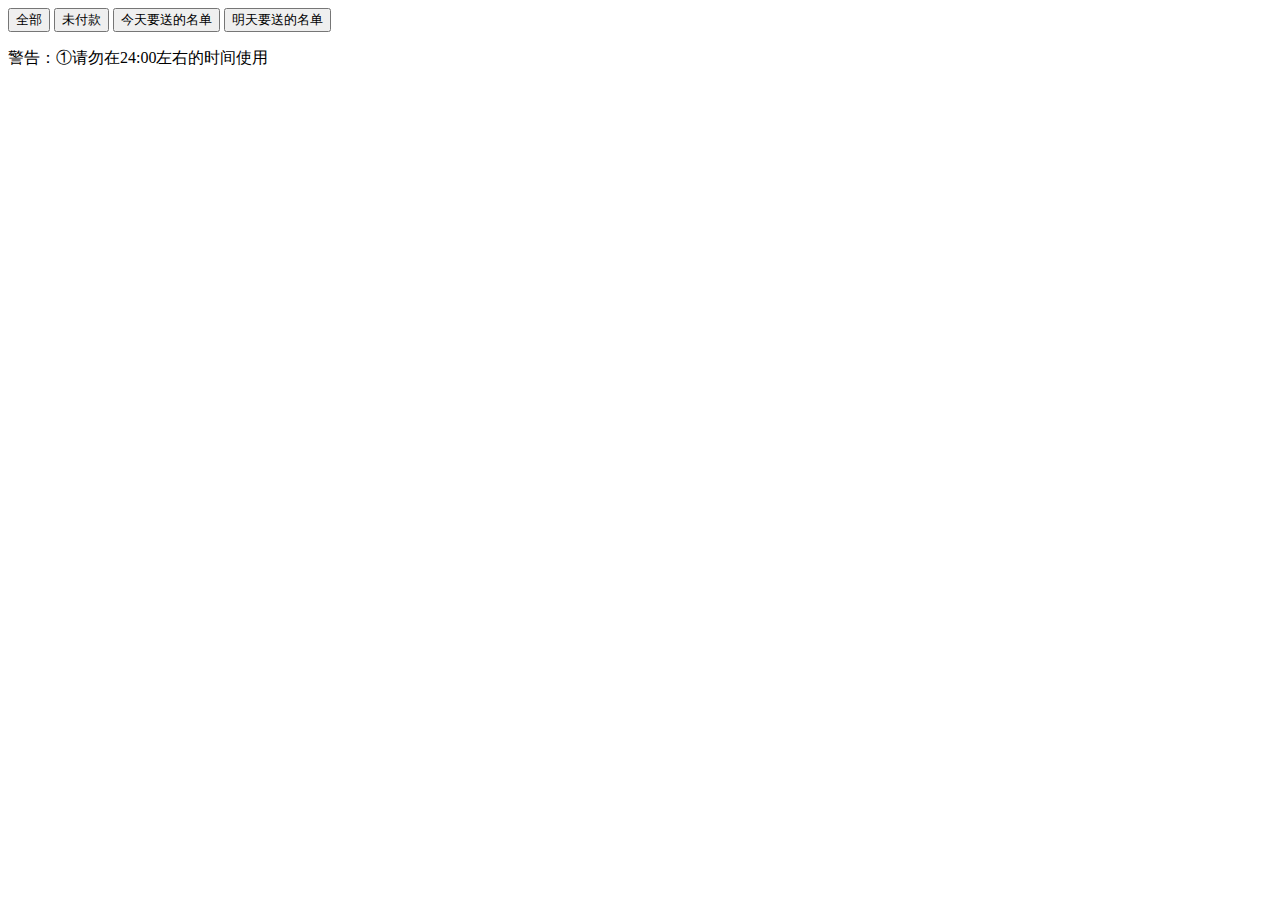
<file: back.html>
<!DOCTYPE html>
<html lang="en">
  <head>
    <meta charset="utf-8">
    <!--[if IE]><meta http-equiv="X-UA-Compatible" content="IE=edge,chrome=1"><![endif]-->
    <meta name="viewport" content="width=device-width, initial-scale=1.0">
          <link rel="stylesheet" href="css/jquery.dataTables.min.css">
              <script src="js/jquery-1.11.2.min.js"></script>
            <script src="js/jquery.dataTables.min.js"></script>
    <title>微同济 | 订奶后台</title>
  </head>
  <body>
    <table id="table" class="display" cellspacing="0" width="100%">
    <thead id="thead">
    </thead>
    <tbody id="tbody">
    </tbody>
</table>
<button type="submit" id="all">全部</button>
<button type="submit" id="nopayed">未付款</button>
<button type="submit" id="today">今天要送的名单</button>
<button type="submit" id="tomorrow">明天要送的名单</button>
<br/>
<p>警告：①请勿在24:00左右的时间使用</p>
<!--
<button type="submit" id="get">收到账款</button>
<button type="submit" id="delet">删除订单</button>
-->
        <script>
        var pay_page=false;
        $(function() {
        $("#all").click(all);
        $("#nopayed").click(nopayed);
        $("#today").click(today);
        $("#tomorrow").click(tomorrow);
        //$("#get").click(get);
        //$("#delet").click(delet);

    });
function all(){
            $("#tbody").empty();
            $("#thead").empty();
            $("#thead").append("<tr><th>姓名</th><th>寝室楼</th><th>寝室号</th><th>品种</th><th>模式</th><th>一次多少袋</th><th>应付金额</th><th>开始日期</th><th>结束日期</th><th>手机号</th><th>是否已付款</th></tr>");
            var data={action:"putout"};
                    $.post("php/milk.php",data,function(data){
                        var temp=JSON.parse(data);
                        for (var i=0;i<temp.length;i++){
                        $("#tbody").append("<tr><td>"+temp[i]['name']+"</td>"+"<td>"+temp[i]['bld']+"</td>"+"<td>"+temp[i]['room']+"</td>"+"<td>"+temp[i]['milk']+"</td>"+"<td>"+temp[i]['mode']+"</td>"+"<td>"+temp[i]['number']+"</td>"+"<td>"+temp[i]['total']+"</td>"+"<td>"+temp[i]['start']+"</td>"+"<td>"+temp[i]['end']+"</td>"+"<td>"+temp[i]['tel']+"</td>"+"<td>"+temp[i]['pay']+"</td></tr>");
                    }
                    //$('#table').dataTable();
                    pay_page=false;
                    });
}
function nopayed(){
            $("#tbody").empty();
            $("#thead").empty();
            $("#thead").append("<tr><th>姓名</th><th>寝室楼</th><th>寝室号</th><th>品种</th><th>模式</th><th>一次多少袋</th><th>共付金额</th><th>开始日期</th><th>结束日期</th><th>手机号</th><th>Get</th></tr>");
            var data={action:"putout"};
                    $.post("php/milk.php",data,function(data){
                        var temp=JSON.parse(data);
                        for (var i=0;i<temp.length;i++){
                            if(temp[i]['pay']=="0"){
                        $("#tbody").append("<tr><td>"+temp[i]['name']+"</td>"+"<td>"+temp[i]['bld']+"</td>"+"<td>"+temp[i]['room']+"</td>"+"<td>"+temp[i]['milk']+"</td>"+"<td>"+temp[i]['mode']+"</td>"+"<td>"+temp[i]['number']+"</td>"+"<td>"+temp[i]['total']+"</td>"+"<td>"+temp[i]['start']+"</td>"+"<td>"+temp[i]['end']+"</td>"+"<td>"+temp[i]['tel']+"</td><td><button onClick=\"get('"+temp[i]['name']+"','"+temp[i]['room']+"','"+temp[i]['total']+"','"+temp[i]['mode']+"'"+")\">Get</button></td></tr>");
                        }
                    }
                    //$('#table').dataTable();
                    pay_page=true;
                    });
}
function get(a,b,c,d){
    if(pay_page==true){
        var data={
            action:"get",
            name:a,
            room:b,
            total:c,
            mode:d
        };
        console.log(data["name"]);
         $.post("php/milk.php",data,function(data){
            if(data=="ok")
                alert("ok");
            pay_page=false;
         });
}else{
    alert("请重新获取未付款的名单！");
}
}
function delet(){
    if(confirm("确认要删除？")){ 
    for (var i=0;i<$("#tbody").find("tr").length;i++){
        var data={
            action:"delete",
            name:$("#tbody").find("tr").eq(i).find("td").eq(0).text(),
            room:$("#tbody").find("tr").eq(i).find("td").eq(2).text(),
            total:$("#tbody").find("tr").eq(i).find("td").eq(6).text(),
        };
         $.post("php/milk.php",data,function(data){
            if(data=="ok")
                alert("ok");
            pay_page=false;
         });
        }
    }
}
function today(){
            $("#tbody").empty();
            $("#thead").empty();
            var allow;
            $("#thead").append("<tr><th>姓名</th><th>寝室楼</th><th>寝室号</th><th>品种</th><th>模式</th><th>一次多少袋</th><th>开始日期</th><th>结束日期</th><th>手机号</th></tr>");
                        var data={action:"putout"};
                    $.post("php/milk.php",data,function(data){
                        var temp=JSON.parse(data);
                        for (var i=0;i<temp.length;i++){
                            var start=transferStrToDate(temp[i]['start']);
                            var today=new Date();
                          if(today>start){
                            var weekday=new Array(7);
                            weekday[0]=0;
                            weekday[1]=1;
                            weekday[2]=2;
                            weekday[3]=3;
                            weekday[4]=4;
                            weekday[5]=5;
                            weekday[6]=6;
                            switch (temp[i]['mode']){  
                                case "每天送":allow=true;break;
                                case "单号送":{
                                    allow=false;
                                        if(today.getDate() % 2 ==1)
                                            allow=true;
                                            break;
                                        }
                                case "双号送":{
                                    allow=false;
                                        if(today.getDate() % 2 ==0)
                                            allow=true;
                                            break;
                                        }
                                case "每三天送":{
                                    allow=false;
                                            if(dateDiff(today,start) % 2 ==0)
                                                allow=true;
                                            break;
                                        }
                                case "工作日送":{
                                    allow=false;
                                    if(weekday[today.getDate()] !=0 && weekday[today.getDate()]!=6)
                                        allow=true;
                                            break;
                                        }
                                case "周末送":{
                                    allow=false;
                                    if(weekday[today.getDate()] ==0 || weekday[today.getDate()]==6)
                                        allow=true;
                                            break;
                                        }
                            }
                            if(allow==true && temp[i]['pay']=="1")
                        $("#tbody").append("<tr><td>"+temp[i]['name']+"</td>"+"<td>"+temp[i]['bld']+"</td>"+"<td>"+temp[i]['room']+"</td>"+"<td>"+temp[i]['milk']+"</td>"+"<td>"+temp[i]['mode']+"</td>"+"<td>"+temp[i]['number']+"</td>"+"<td>"+temp[i]['start']+"</td>"+"<td>"+temp[i]['end']+"</td>"+"<td>"+temp[i]['tel']+"</th></tr>");
                        }
                        //$('#table').dataTable();
                   }
                    });
}
function tomorrow(){
            $("#tbody").empty();
            $("#thead").empty();
            var allow;
            $("#thead").append("<tr><th>姓名</th><th>寝室楼</th><th>寝室号</th><th>品种</th><th>模式</th><th>一次多少袋</th><th>开始日期</th><th>结束日期</th><th>手机号</th></tr>");
                        var data={action:"putout"};
                    $.post("php/milk.php",data,function(data){
                        var temp=JSON.parse(data);
                        for (var i=0;i<temp.length;i++){
                            var start=transferStrToDate(temp[i]['start']);
                            var tomorrow=new Date();
                          if(tomorrow>start){
                            var weekday=new Array(7);
                            weekday[0]=0;
                            weekday[1]=1;
                            weekday[2]=2;
                            weekday[3]=3;
                            weekday[4]=4;
                            weekday[5]=5;
                            weekday[6]=6;
                            switch (temp[i]['mode']){
                                case "每天送":allow=true;break;
                                case "单号送":{
                                    allow=false;
                                        if((tomorrow.getDate()+1) % 2 ==1)
                                            allow=true;
                                            break;
                                        }
                                case "双号送":{
                                    allow=false;
                                        if((tomorrow.getDate()+1) % 2 ==0)
                                            allow=true;
                                            break;
                                        }
                                case "工作日送":{
                                    allow=false;
                                            if((dateDiff(tomorrow,start)+1) % 2 ==0)
                                                allow=true;
                                            break;
                                        }
                                case "双休停送":{
                                    allow=false;
                                    if(weekday[tomorrow.getDate()+1] !=0 && weekday[tomorrow.getDate()+1]!=6)
                                        allow=true;
                                            break;
                                        }
                                case "周末送":{
                                    allow=false;
                                    if(weekday[tomorrow.getDate()+1] ==0 || weekday[tomorrow.getDate()+1]==6)
                                        allow=true;
                                            break;
                                        }
                            }

                            if(allow==true && temp[i]['pay']=="1")
                        $("#tbody").append("<tr><td>"+temp[i]['name']+"</td>"+"<td>"+temp[i]['bld']+"</td>"+"<td>"+temp[i]['room']+"</td>"+"<td>"+temp[i]['milk']+"</td>"+"<td>"+temp[i]['mode']+"</td>"+"<td>"+temp[i]['number']+"</td>"+"<td>"+temp[i]['start']+"</td>"+"<td>"+temp[i]['end']+"</td>"+"<td>"+temp[i]['tel']+"</th></tr>");
                        }
                        //$('#table').dataTable();
                   }
                    });
}
function  dateDiff(date1,date2){ 
        tt= parseInt((date1-date2)/1000/60/60/24);
        return tt;
}
function transferStrToDate(dateStr){
    var strSeparator = "-"; //日期分隔符
    var strSeparator2 ="/";
    var strSeparator_hour = ":";
    if(dateStr=="")
    {
        //alert("输入日期格式错误，操作失败");
    }
    else
    {
        var oDate1= dateStr.split(strSeparator);
        if(oDate1.length==1){
            oDate1 = dateStr.split(strSeparator2);
        }
        if(oDate1[2].length>4){
            var tmpStr = oDate1[2].substring(2);
            var tmpStr1 = tmpStr.split(strSeparator_hour);
            var date_value = new Date(oDate1[0], oDate1[1]-1, oDate1[2].substring(0,2));
            date_value.setHours(tmpStr1[0],tmpStr1[1],tmpStr1[2],0);
            return date_value;
        }
        
        var date_value = new Date(oDate1[0], oDate1[1]-1, oDate1[2]);
    
        return date_value;
    }
    }
</script>

    </body>
    </html>
</file>
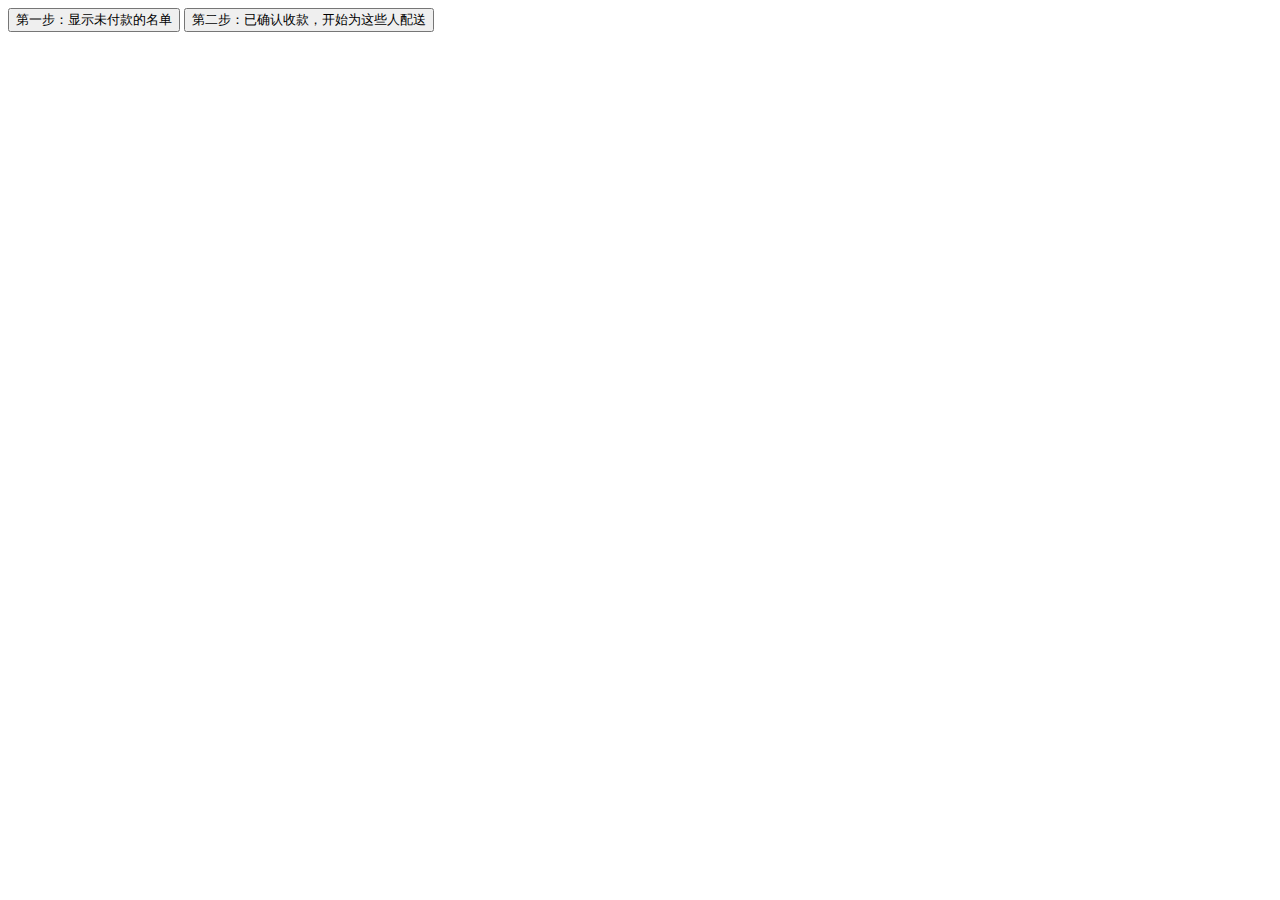
<file: get.html>
<!DOCTYPE html>
<html lang="en">
  <head>
    <meta charset="utf-8">
    <!--[if IE]><meta http-equiv="X-UA-Compatible" content="IE=edge,chrome=1"><![endif]-->
    <meta name="viewport" content="width=device-width, initial-scale=1.0">
          <link rel="stylesheet" href="css/jquery.dataTables.min.css">
              <script src="js/jquery-1.11.2.min.js"></script>
            <script src="js/jquery.dataTables.min.js"></script>
    <title>微同济 | 订奶后台</title>
  </head>
  <body>
    <table id="table" class="display" cellspacing="0" width="100%">
    <thead id="thead">
    </thead>
    <tbody id="tbody">
    </tbody>
</table>
<button type="submit" id="nopayed">第一步：显示未付款的名单</button>
<button type="submit" id="get">第二步：已确认收款，开始为这些人配送</button>
<br/>
<!--
<button type="submit" id="get">收到账款</button>
<button type="submit" id="delet">删除订单</button>
-->
        <script>
        var pay_page=false;
        $(function() {
        //$("#all").click(all);
        $("#nopayed").click(nopayed);
        //$("#today").click(today);
        //$("#tomorrow").click(tomorrow);
        $("#get").click(get);
       // $("#delet").click(delet);

    });

function nopayed(){
            $("#tbody").empty();
            $("#thead").empty();
            $("#thead").append("<tr><th>姓名</th><th>寝室楼</th><th>寝室号</th><th>品种</th><th>模式</th><th>一次多少袋</th><th>共付金额</th><th>开始日期</th><th>结束日期</th><th>手机号</th></tr>");
            var data={action:"putout"};
                    $.post("php/milk.php",data,function(data){
                        var temp=JSON.parse(data);
                        for (var i=0;i<temp.length;i++){
                            if(temp[i]['pay']=="0"){
                        $("#tbody").append("<tr><td>"+temp[i]['name']+"</td>"+"<td>"+temp[i]['bld']+"</td>"+"<td>"+temp[i]['room']+"</td>"+"<td>"+temp[i]['milk']+"</td>"+"<td>"+temp[i]['mode']+"</td>"+"<td>"+temp[i]['number']+"</td>"+"<td>"+temp[i]['total']+"</td>"+"<td>"+temp[i]['start']+"</td>"+"<td>"+temp[i]['end']+"</td>"+"<td>"+temp[i]['tel']+"</td></tr>");
                        }
                    }
                    $('#table').dataTable();
                    pay_page=true;
                    });
}
function get(){
    if(pay_page==true){
    for (var i=0;i<$("#tbody").find("tr").length;i++){
        var data={
            action:"get",
            name:$("#tbody").find("tr").eq(i).find("td").eq(0).text(),
            room:$("#tbody").find("tr").eq(i).find("td").eq(2).text(),
            total:$("#tbody").find("tr").eq(i).find("td").eq(6).text(),
        };
        console.log(data["name"]);
         $.post("php/milk.php",data,function(data){
            if(data=="ok")
                alert("ok");
            pay_page=false;
         });
    }
}else{
    alert("请重新获取未付款的名单！");
}
}
function  dateDiff(date1,date2){ 
        tt= parseInt((date1-date2)/1000/60/60/24);
        return tt;
}
function transferStrToDate(dateStr){
    var strSeparator = "-"; //日期分隔符
    var strSeparator2 ="/";
    var strSeparator_hour = ":";
    if(dateStr=="")
    {
        //alert("输入日期格式错误，操作失败");
    }
    else
    {
        var oDate1= dateStr.split(strSeparator);
        if(oDate1.length==1){
            oDate1 = dateStr.split(strSeparator2);
        }
        if(oDate1[2].length>4){
            var tmpStr = oDate1[2].substring(2);
            var tmpStr1 = tmpStr.split(strSeparator_hour);
            var date_value = new Date(oDate1[0], oDate1[1]-1, oDate1[2].substring(0,2));
            date_value.setHours(tmpStr1[0],tmpStr1[1],tmpStr1[2],0);
            return date_value;
        }
        
        var date_value = new Date(oDate1[0], oDate1[1]-1, oDate1[2]);
    
        return date_value;
    }
    }
</script>

    </body>
    </html>
</file>
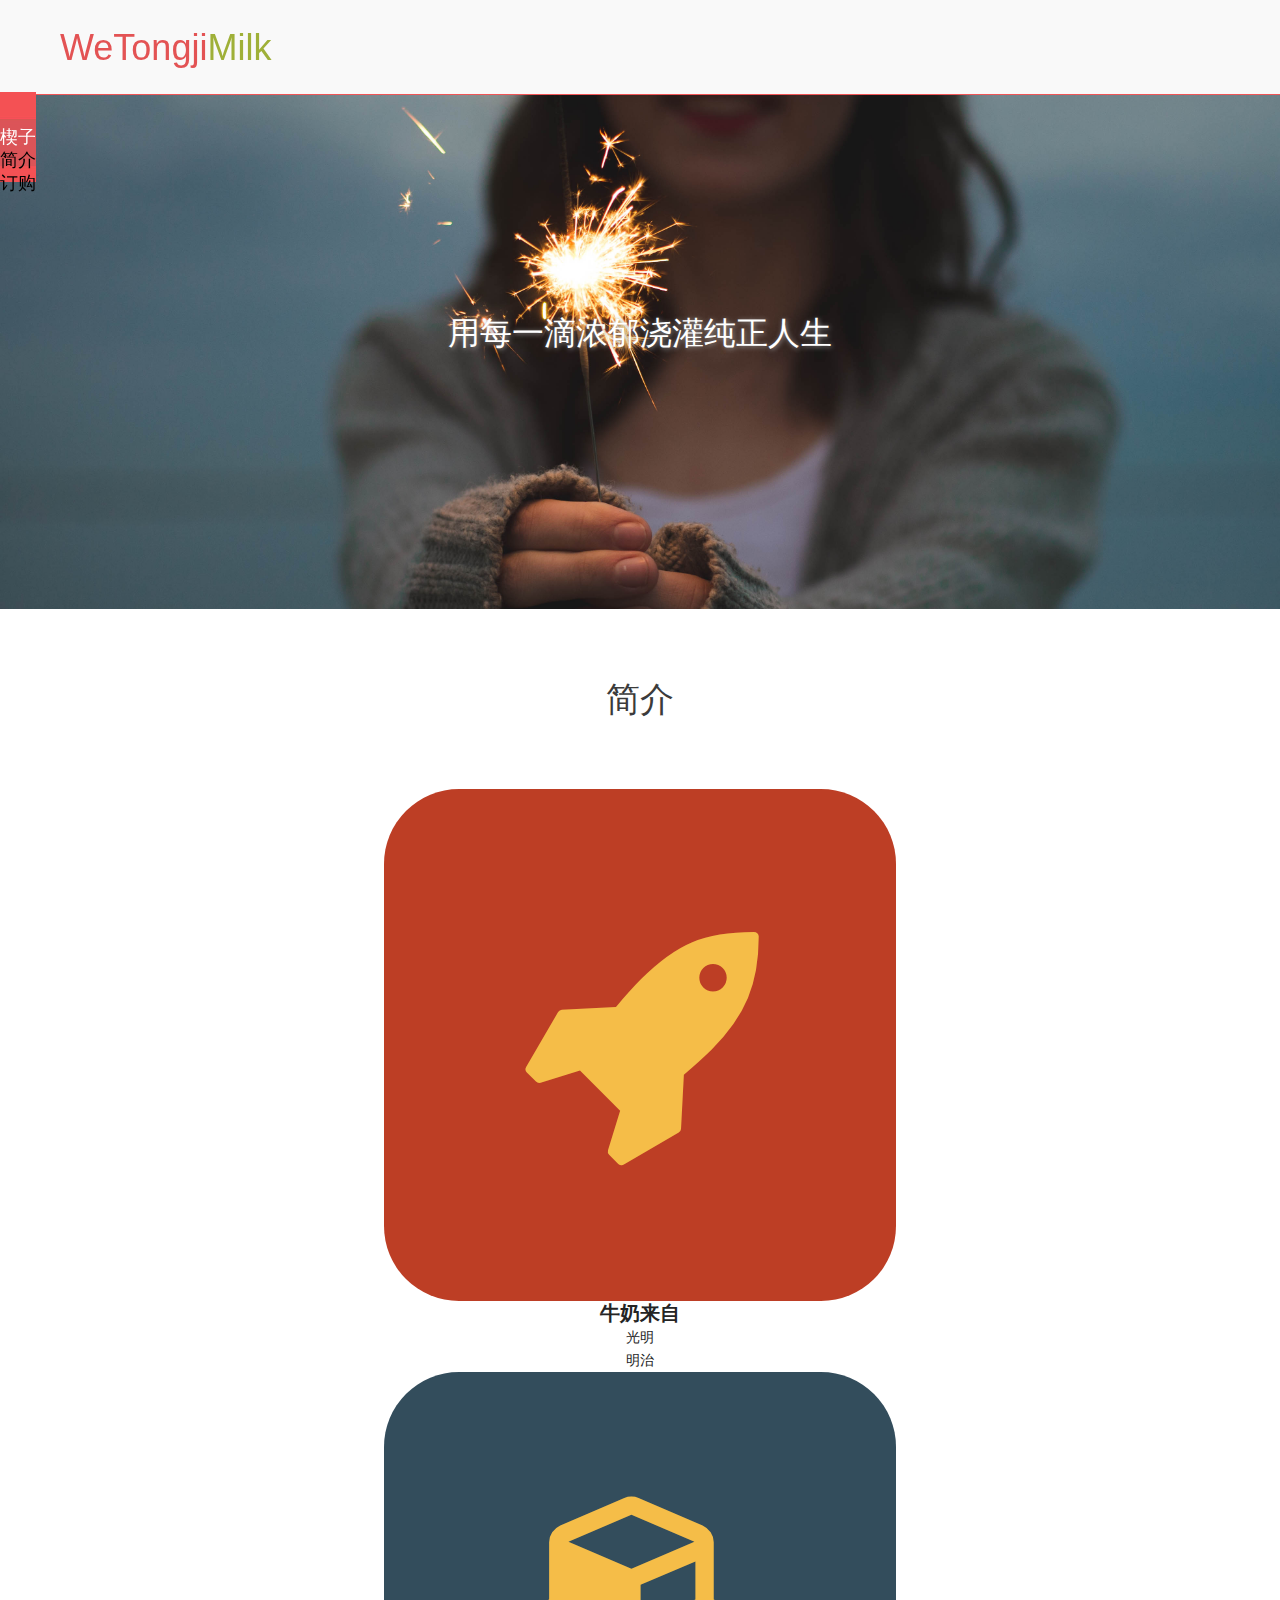
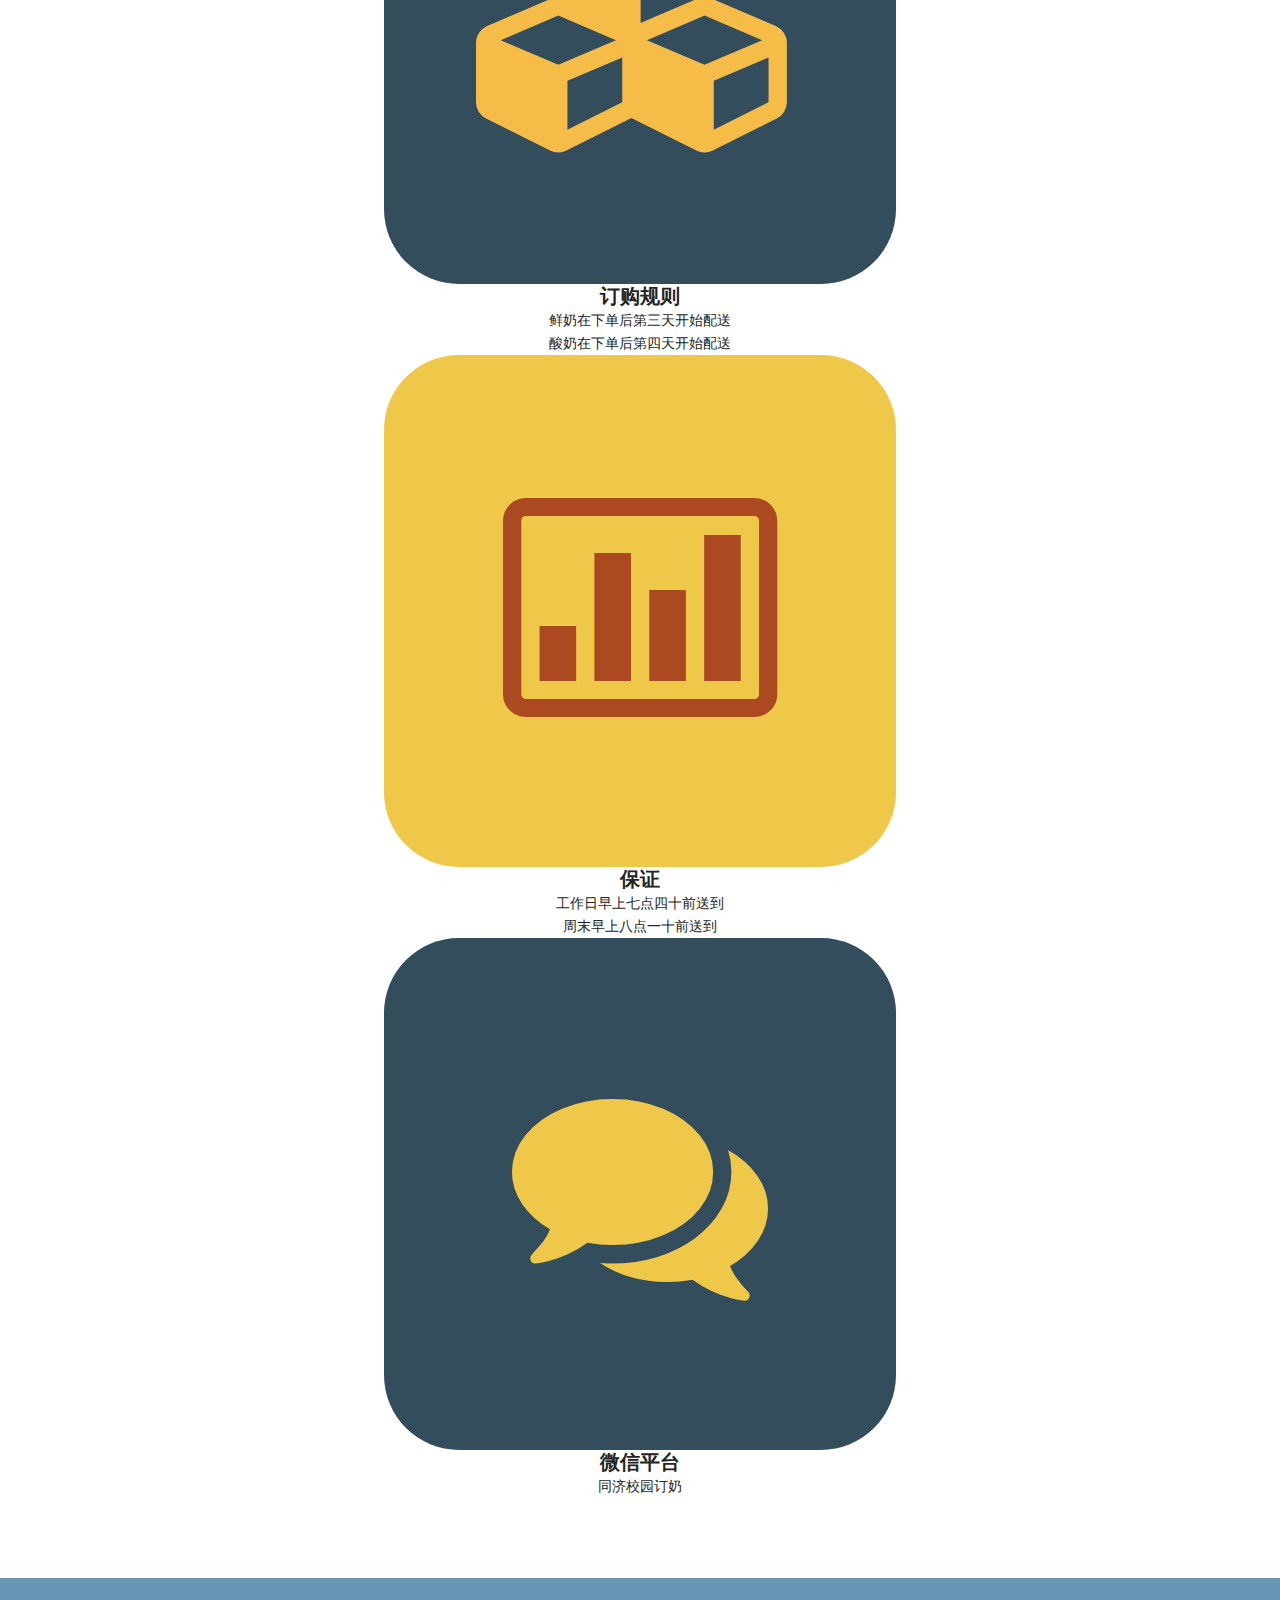
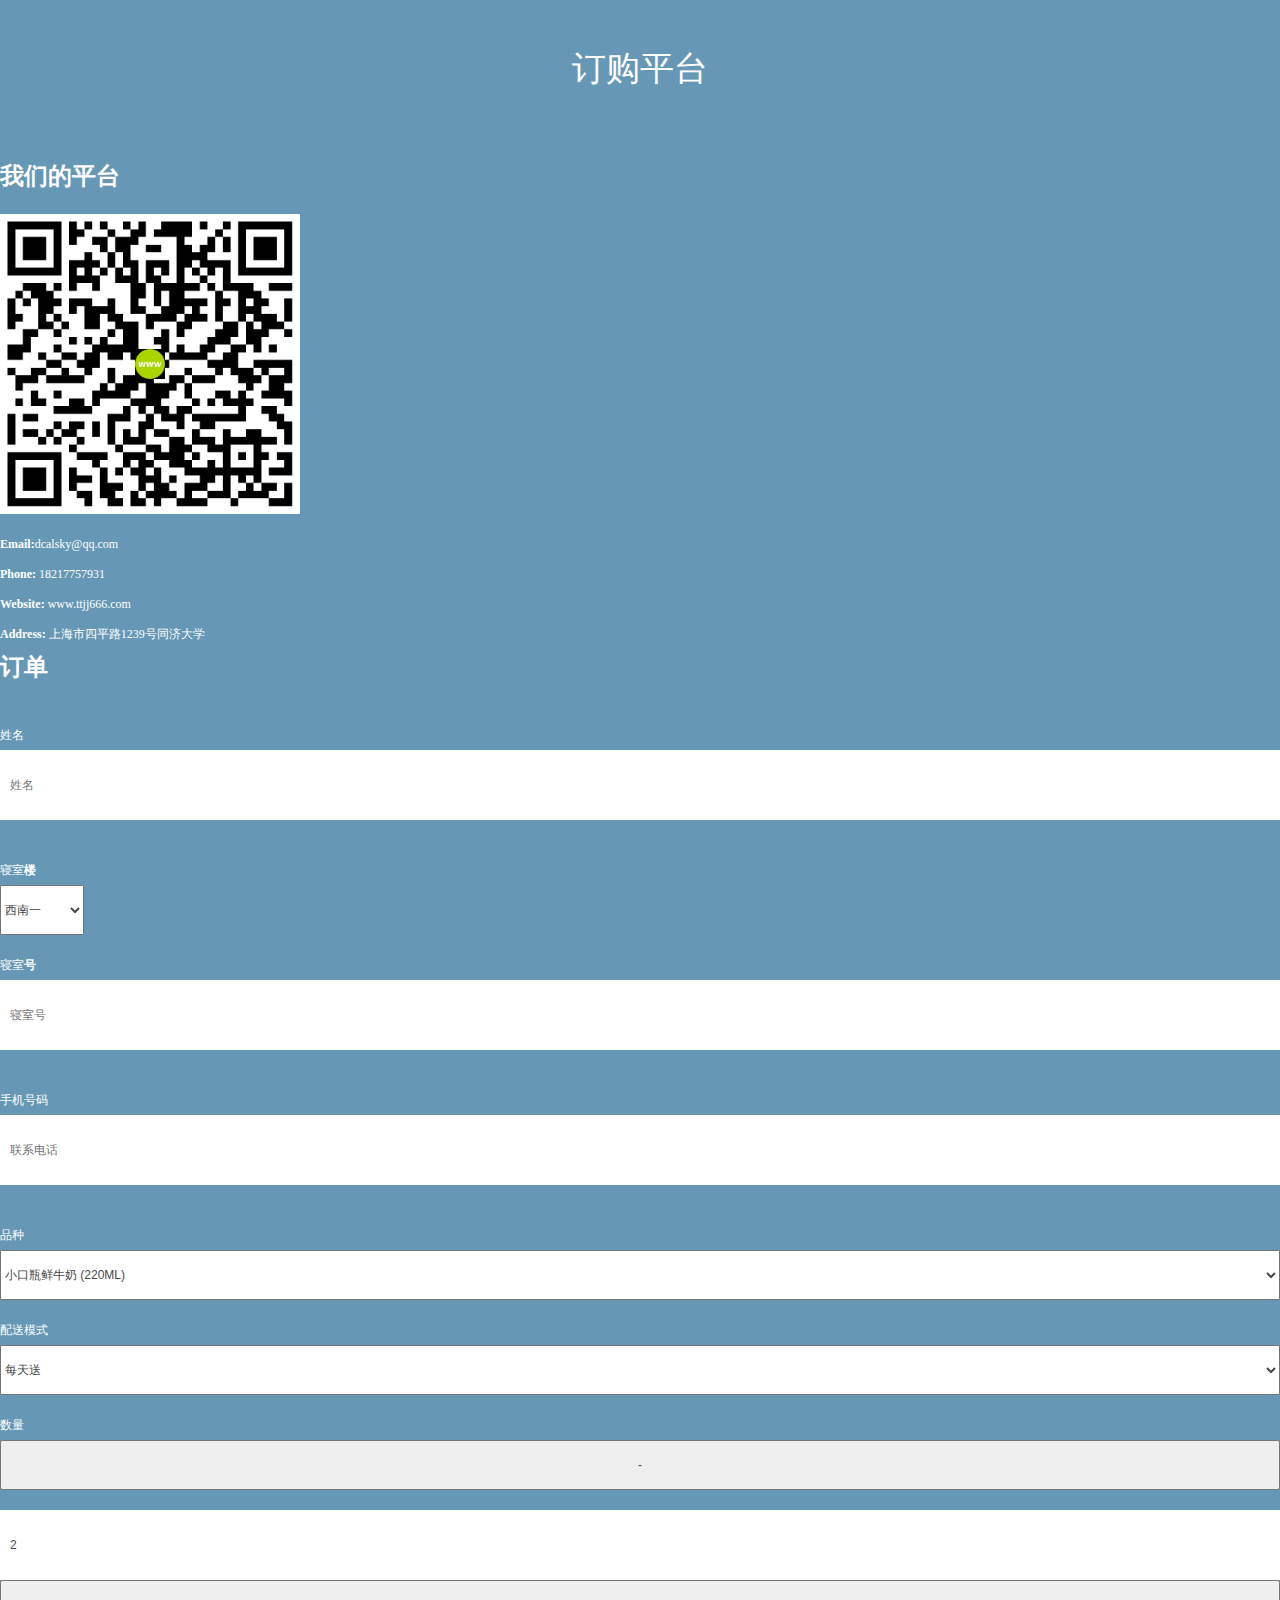
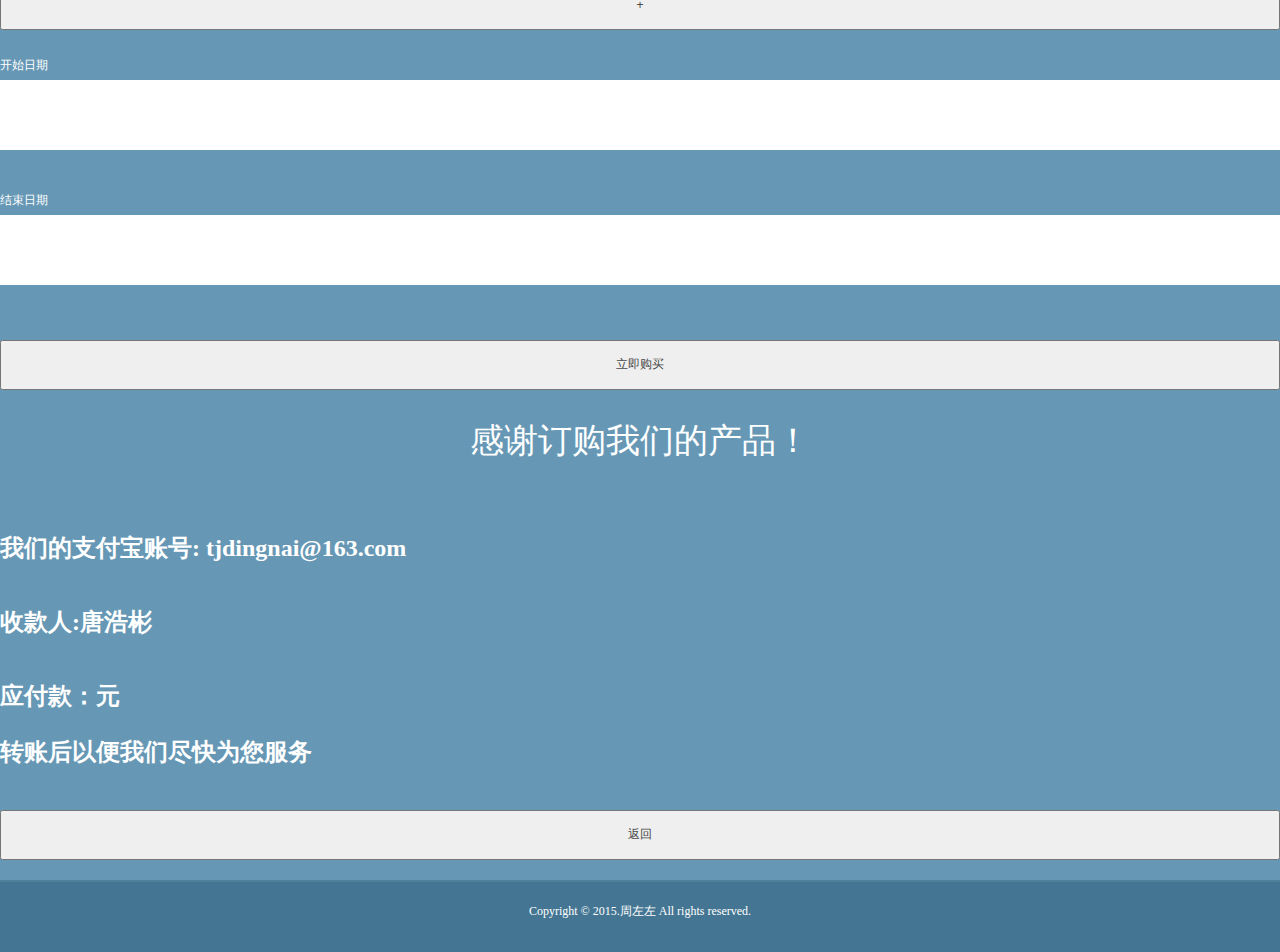
<file: milk_old.html>
<!DOCTYPE html>
<html lang="en">
  <head>
    <meta charset="utf-8">
    <!--[if IE]><meta http-equiv="X-UA-Compatible" content="IE=edge,chrome=1"><![endif]-->
    <meta name="viewport" content="width=device-width, initial-scale=1.0">
    <title>微同济 | 订奶</title>
    <meta name="description" content="Dragonfruit is one of the free HTML5 Templates from templatemo. It is a parallax layout with jQuery slider, events, and timeline." />
    <meta name="author" content="templatemo">
    <!-- Favicon-->
    <link rel="shortcut icon" href="./favicon.png" />       
    <!-- Font Awesome -->
    <link href="css/font-awesome.min.css" rel="stylesheet">
    <!-- Bootstrap -->
    <link href="http://libs.baidu.com/bootstrap/3.0.3/css/bootstrap.min.css" rel="stylesheet">
    <!-- Camera -->
    <link href="css/camera.css" rel="stylesheet">
    <!-- Template  -->
    <link rel="stylesheet" href="css/style.css" type="text/css" media="all" />
    <link href="css/templatemo_style.css" rel="stylesheet">
    <!-- HTML5 Shim and Respond.js IE8 support of HTML5 elements and media queries -->
    <!-- WARNING: Respond.js doesn't work if you view the page via file:// -->
    <!--[if lt IE 9]>
      <script src="https://oss.maxcdn.com/libs/html5shiv/3.7.0/html5shiv.js"></script>
      <script src="https://oss.maxcdn.com/libs/respond.js/1.4.2/respond.min.js"></script>
    <![endif]-->
  </head>
<body>
<div class="banner" id="templatemo_banner_slide">
    <ul>
        <li class="templatemo_banner_slide_01">
            <div class="slide_caption">
                <h1>用每一滴浓郁浇灌纯正人生</h1>
            </div>
        </li>
        <li class="templatemo_banner_slide_02">
            <div class="slide_caption">
                <h1>光明的每一天，从每天一杯光明开始</h1>
            </div>
        </li>
        <li class="templatemo_banner_slide_03">
            <div class="slide_caption">
                <h1>我们立志成为奶牛们的搬运工<br/>为奶牛铺平从乳房到寝室的最后几十公里</h1>
            </div>
        </li>
    </ul>
</div>


<div class="container_wapper">
    <div id="templatemo_banner_menu">
        <div class="container-fluid">
            <div class="col-xs-4 templatemo_logo">
                <a rel="nofollow" href="#">
                    <h1 id="logo_text">WeTongji<span>Milk</span></h1>
                </a>
            </div>
            <div class="col-sm-8 hidden-xs">
                <ul class="nav nav-justified">
                    <li><a href="#templatemo_banner_slide">楔子</a></li>
                    <li><a href="#templatemo_about">简介</a></li>
                    <li><a href="#templatemo_contact">订购</a></li>
                </ul>
            </div>
        </div>
    </div>
</div>
<div id="templatemo_about" class="container_wapper">
    <div class="container-fluid">
        <h1>简介</h1>
        <div class="col-sm-6 col-md-3 about_icon">
            <div class="imgwap mission"><i class="fa fa-rocket"></i></div>
            <h2><b>牛奶来自</b></h2>
            <p>光明<br/>明治 </p>
        </div>
        <div class="col-sm-6 col-md-3 about_icon">
            <div class="imgwap product"><i class="fa fa-cubes"></i></div>
            <h2><b>订购规则</b></h2>
            <p>鲜奶在下单后第三天开始配送<br/>酸奶在下单后第四天开始配送
</p>
        </div>
        <div class="col-sm-6 col-md-3 about_icon">
            <div class="imgwap testimonial"><i class="fa fa-bar-chart-o"></i></div>
            <h2><b>保证</b></h2>
            <p>工作日早上七点四十前送到<br/>周末早上八点一十前送到
</p>
        </div>
        <div class="col-sm-6 col-md-3 about_icon">
            <div class="imgwap statistic"><i class="fa fa-comments"></i></div>
            <h2><b>微信平台</b></h2>
            <p>同济校园订奶</p>
        </div>
        <div class="clearfix testimonial_top_bottom_spacer"></div>

    </div>
</div><!--templatemo_about-->

<div id="templatemo_contact" class="container_wapper">
    <div class="container-fluid">
        <h1>订购平台</h1>
        <div class="col-md-4">
            <h2>我们的平台</h2>
            <img src="img/qr.png"  style="height:300px;width:300px;" class="img-thumbnail">
            <br>
            <p><strong>Email:</strong>dcalsky@qq.com<br /><strong>Phone:</strong> 18217757931<br /><strong>Website:</strong> www.ttjj666.com<br /><strong>Address:</strong> 上海市四平路1239号同济大学</p>
            
        </div>
        <form id="form" action="#" method="post" class="col-md-8 registerform">
            <div class="row">
                <div class="col-sm-12">
                <h2>订单</h2>
                </div>
                <div class="col-sm-3">
                    <p>姓名</p>
                    <input class="form-control inputxt need" type="text" name="name" id="name" placeholder="姓名" datatype="z2-4" nullmsg="请输入中文名" errormsg="中文名为2~4个中文字符"/>
                    <div id="tip1" class="Validform_checktip"></div>
                </div>
                <div class="col-sm-3">
                    <p>寝室<b>楼</b></p>
                     <select id="bld" class="form-control" style="height:50px;">
                        <optgroup label="男生宿舍">
                            <option >西南一</option>
                            <option >西南七</option>
                            <option >西南八</option>
                            <option >西南十</option>
                            <option >西南十一</option>
                            <option >西北一</option>
                            <option >西北三</option>
                            <option >西北五</option>
                        </optgroup>
                        <optgroup label="女生宿舍">
                            <option >西南二</option>
                            <option >西南三</option>
                            <option >西南九</option>
                            <option >西南十二</option>
                            <option >西北二</option>
                            <option >学三楼</option>
                            <option >学四楼</option>
                            <option >学五楼</option>
                        </optgroup>
                        </select>
                </div>
                <div class="col-sm-3">
                    <p>寝室<b>号</b></p>
                    <input class="form-control inputxt need" type="text" name="room" id="room" placeholder="寝室号"  datatype="*2-6" nullmsg="请输入寝室号" errormsg="寝室号应为2~6个字符"/>
                    <div id="tip3" class="Validform_checktip"></div>
                </div>
                <div class="col-sm-3">
                    <p>手机号码</p>
                    <input class="form-control inputxt mobile need" type="text" name="tel" id="tel" placeholder="联系电话" ignore="ignore" datatype="m" errormsg="手机号码格式不对" />
                    <div id="tip2" class="Validform_checktip"></div>
                </div>
                <div class="col-sm-6">
                    <p>品种</p>
                    <select id="milk" class="form-control" style="width:100%;height:50px;">
                        <optgroup label="----------------------鲜奶----------------------">
                        <optgroup id="鲜奶" label="鲜奶 · 基础鲜奶">
                            <option value="3.8">小口瓶鲜牛奶 (220ML)</option>
                            <option value="4.8">新鲜杯光明高钙牛奶 (200ML)</option>
                            <option value="4.8">新鲜杯光明纯鲜牛奶 (200ML)</option>
                            <option value="4.8">新鲜杯光明香浓牛奶 (200ML)</option>
                            <option value="7.9">新鲜屋纯鲜牛奶 (500ML)</option>
                            <option value="4.8">新鲜杯低脂强化钙牛奶 (200ML)</option>
                            <option value="14.2">新鲜屋纯鲜牛奶 (980ML)</option>
                            <option value="3.4">新鲜包高品鲜牛奶 (200ML)</option>
                            <option value="3.4">新鲜包高品高钙奶 (200ML)</option>
                            <option value="4.3">新鲜屋鲜牛奶 (200ML)</option>
                            <option value="4.8">新鲜杯脱脂牛奶（减脂90％）(200ML)</option>
                            <option value="16.2">新鲜屋脱脂牛奶（减脂90％）(950ML)</option>
                            <option value="4.5">高品AD奶 (195ML)</option>
                            <option value="4.5">高品高钙奶（低脂） (195ML)</option>
                            <option value="4.5">高品高钙奶（全脂） (195ML)</option>
                            <option value="22.2">1.5 L桶装鲜牛奶 (1500ML)</option>
                            <option value="13.2">三岛鲜牛奶 (950ML)</option>
                        </optgroup>
                        <optgroup id="鲜奶" label="鲜奶 · 致优">
                            <option value="30.3">致优全鲜乳 (950ML)</option>
                            <option value="8.5">致优全鲜乳尊享杯 (260ML)</option>
                        </optgroup>
                        <optgroup  id="鲜奶" label="鲜奶 · 优倍">
                            <option value="18.8">新鲜屋优倍 (950ML)</option>
                            <option value="5.2">新鲜屋优倍 (200ML)</option>
                            <option value="10.4">新鲜屋优倍 (500ML)</option>
                            <option value="5.2">新鲜杯优倍 (200ML)</option>
                            <option value="5.4">新鲜杯（0脂）优倍 (200ML)</option>
                            <option value="26.5">新鲜屋优倍 (1350ML)</option>
                            <option value="20.5">新鲜屋优倍（0脂） (950ML)</option>
                            <option value="5.9">优倍随手杯 (260ML)</option>
                        </optgroup>
                        <optgroup  id="鲜奶" label="鲜奶 · 光明1号">
                            <option value="4.5">光明1号香浓牛奶 (220ML)</option>
                            <option value="4.5">光明1号高钙牛奶 (220ML)</option>
                            <option value="4.5">嘟嘟儿童高品质牛奶(200ML)</option>
                        </optgroup>
                        </optgroup>
                        <optgroup label="----------------------酸奶----------------------">
                        <optgroup  id="酸奶" label="酸奶 · 基础酸奶">
                            <option value="9.0">490风味酸牛奶（原味） (490G)</option>
                            <option value="4.2">芦荟风味酸牛奶 (125G)</option>
                            <option value="15.2">980基础风味酸牛奶（原味）(980G)</option>
                            <option value="4.2">190基础风味酸牛奶（原味）(190G)</option>
                            <option value="14.8">950G红枣风味酸牛奶 (950G)</option>
                            <option value="15.6">低脂无蔗糖风味酸牛奶 (980G)</option>
                            <option value="4.8">红枣新鲜杯风味酸牛奶 (200G)</option>
                            <option value="12.0">风味酸牛奶八连杯经济装（原味） (800G)</option>
                        </optgroup>
                        <optgroup  id="酸奶" label="酸奶 · 如实">
                            <option value="7.5">如实无添加发酵乳(135G)</option>
                        </optgroup>
                        <optgroup id="酸奶"  label="酸奶 · 畅优">
                            <option value="4.8">新鲜杯畅优 (200G)</option>
                            <option value="12.4">畅优580g发酵乳（草莓味）(580G)</option>
                            <option value="12.4">畅优580G发酵乳（原味）(580G)</option>
                            <option value="4.8">新鲜杯畅优（低脂） (200G)</option>
                            <option value="15.5">畅优发酵乳八连杯（草莓味）(800G)</option>
                            <option value="15.5">畅优发酵乳八连杯(原味) (100G)</option>
                            <option value="5.2">畅优发酵乳（草莓味） (190G)</option>
                            <option value="5.2">畅优风味发酵乳·优酪乳 (190G)</option>
                            <option value="3.8">植物活力乳酸菌饮品（原味）(180ML)</option>
                            <option value="6.8">植物活力乳酸菌饮品（原味）(418ML)</option>
                            <option value="6.8">植物活力乳酸菌饮品（芦荟味）(418ML)</option>
                            <option value="4.2">植物活力乳酸菌饮品(原味)(250ML)</option>
                        </optgroup>
                        <optgroup  id="酸奶" label="酸奶 · 健能">
                            <option value="14.2">儿童健能六连杯（原味）(600G)</option>
                            <option value="4.5">健能KidsTT罐原味发酵乳(160G)</option>
                            <option value="4.8">AB100健能杯(搅拌型) (200G)</option>
                            <option value="14.8">健能AB100八连杯（原味）(800G)</option>
                            <option value="14.8">健能AB100八连杯（草莓味）(800G)</option>
                        </optgroup>
                        <optgroup  id="酸奶" label="酸奶 · 白雪">
                            <option value="4.8">白雪风味酸牛奶（低脂）(200G)</option>
                            <option value="4.8">白雪风味酸牛奶（无蔗糖）(200G)</option>
                            <option value="4.5">白雪高钙风味酸牛奶 (200G)</option>
                            <option value="4.5">白雪脱脂风味酸牛奶 (200G)</option>
                            <option value="4.5">白雪低脂风味酸牛奶 (200G)</option>
                        </optgroup>
                        </optgroup>
                    </select>
                </div>
                <div class="col-sm-3">
                    <p>配送模式</p>
                    <select id="mode" class="form-control" style="width:100%;height:50px;">
                            <option value="66-每日送_1,2,3,4,5,6,7,8,9,10,11,12,13,14,15,16,17,18,19,20,21,22,23,24,25,26,27,28,29,30,31_M">每天送 </option>
                            <option value="64-逢双送_2,4,6,8,10,12,14,16,18,20,22,24,26,28,30_M">双号送 </option>
                            <option value="63-逢单送_1,3,5,7,9,11,13,15,17,19,21,23,25,27,29,31_M">单号送 </option>
                            <option value="49-每三天送_3,6,9,12,15,18,21,24,27,30_M">每三天送 </option>
                            <option value="73-工作日送_1,2,3,4,5_W">工作日送</option>
                            <option value="65-周末送_7,6_W">周末送 </option>
                      </select> 
                </div>
                <div class="col-sm-3">
                    <p>数量</p>
                    <div  class="input-group ">
                          <span class="input-group-btn">
                            <button style="margin-top:0;" class="btn btn-default" id="reduce" type="button">-</button>
                          </span>
                          <input class="form-control text-center" type="text" class="form-control text-center" readonly="readonly" id="number" value="2" >
                            <span class="input-group-btn">
                                <button style="margin-top:0;" class="btn btn-default" id="plus" type="button">+</button>
                             </span>
                    </div>
                </div>
                <div class="col-sm-6">
                    <p>开始日期</p>
                    <input datatype="*6-16" nullmsg="请选择开始日期" class="Wdate form-control"  type="text"  name="d1" id="d1"onFocus="
                      var d1=$dp.$('d1');
                      WdatePicker({
                      onpicked:function(){d2.focus();},
                      maxDate:'#F{$dp.$D(\'d2\',{d:-6})}',
                      isShowClear:false,
                      minDate:'%y-%M-{%d+'+delay+'}',
                      readOnly:true,
                      dchanging:day1
                    })"/>
                    <div id="tip4" class="Validform_checktip"></div>
                </div>
                <div class="col-sm-6">
                    <p>结束日期</p>
                    <input datatype="*6-16" nullmsg="请选择结束日期" class="Wdate form-control" type="text"  name="d2" id="d2" onFocus="
                        WdatePicker({
                        minDate:'#F{$dp.$D(\'d1\',{d:6})}',
                        isShowClear:false,
                        readOnly:true,
                        dchanging:day2
                      })"/>
                      <div id="tip5" class="Validform_checktip"></div>
                </div>
                <div class="col-sm-12">
                    <div id="well" >
                        <p id="milk_p"></p>
                         <p id="number_p"></p>
                         <p id="mode_p"></p>
                         <p id="room_p"></p>
                         <p id="day"></p>
                        <p style="color:red;" id="total"></p>
                    </div>
                </div>

            </div>
        </form>
                <div class="col-xs-12 col-sm-7 col-sm-offset-5">
                    <button type="submit" id="submit" class="btn btn-success btn-lg">立即购买</button>
                </div>
        <div id="success" class="hidden">
            <h1>感谢订购我们的产品！</h1>

                <h2 class="text-center">我们的支付宝账号: <b class="text-success">tjdingnai@163.com</b> </h2><br/>
                <h2 class="text-center">收款人:<b class="text-success">唐浩彬</b> </h2><br/>
                <h2   class="text-center">应付款：<b id="messages" class="text-danger"></b >元</h2>
                <h2   class="text-center">转账后以便我们尽快为您服务</h2>

                <div class="col-xs-12 col-sm-7 col-sm-offset-5">
                    <button  id="back" class="btn btn-success btn-lg">返回</button>
                </div>
        </div>
    </div>
</div>
<div id="templatemo_footer">
    <div>
        <p>Copyright &copy; 2015.周左左 All rights reserved.</p>
    </div>
</div>
<script src="js/jquery-1.11.2.min.js"></script>
<script src="js/jquery-ui.min.js"></script>
<script src="js/bootstrap.min.js"></script>
<script src="js/jquery.singlePageNav.min.js"></script>
<script src="js/unslider.min.js"></script>
<script language="javascript" type="text/javascript" src="js/WdatePicker.js"></script>
<script src="js/datecalculate.js"></script>
<script type="text/javascript" src="js/Validform_v5.3.2_min.js"></script>
<script src="js/templatemo_script.js"></script>

</body>
</html>
</file>
<file: css/camera.css>
/**************************
*
*	GENERAL
*
**************************/
.camera_wrap a, .camera_wrap img, 
.camera_wrap ol, .camera_wrap ul, .camera_wrap li,
.camera_wrap table, .camera_wrap tbody, .camera_wrap tfoot, .camera_wrap thead, .camera_wrap tr, .camera_wrap th, .camera_wrap td
.camera_thumbs_wrap a, .camera_thumbs_wrap img, 
.camera_thumbs_wrap ol, .camera_thumbs_wrap ul, .camera_thumbs_wrap li,
.camera_thumbs_wrap table, .camera_thumbs_wrap tbody, .camera_thumbs_wrap tfoot, .camera_thumbs_wrap thead, .camera_thumbs_wrap tr, .camera_thumbs_wrap th, .camera_thumbs_wrap td {
	background: none;
	border: 0;
	font: inherit;
	font-size: 100%;
	margin: 0;
	padding: 0;
	vertical-align: baseline;
	list-style: none
}
.camera_wrap {
	display: none;
	float: left;
	position: relative;
	z-index: 0;
}
.camera_wrap img {
	max-width: none!important;
}
.camera_fakehover {
	height: 100%;
	min-height: 60px;
	position: relative;
	width: 100%;
	z-index: 1;
}
.camera_wrap {
	width: 100%;
}
.camera_src {
	display: none;
}
.cameraCont, .cameraContents {
	height: 100%;
	position: relative;
	width: 100%;
	z-index: 1;
}
.cameraSlide {
	bottom: 0;
	left: 0;
	position: absolute;
	right: 0;
	top: 0;
	width: 100%;
}
.cameraContent {
	bottom: 0;
	display: none;
	left: 0;
	position: absolute;
	right: 0;
	top: 0;
	width: 100%;
}
.camera_target {
	bottom: 0;
	height: 100%;
	left: 0;
	overflow: hidden;
	position: absolute;
	right: 0;
	text-align: left;
	top: 0;
	width: 100%;
	z-index: 0;
}
.camera_overlayer {
	bottom: 0;
	height: 100%;
	left: 0;
	overflow: hidden;
	position: absolute;
	right: 0;
	top: 0;
	width: 100%;
	z-index: 0;
}
.camera_target_content {
	bottom: 0;
	left: 0;
	overflow: hidden;
	position: absolute;
	right: 0;
	top: 0;
	z-index: 2;
}
.camera_target_content .camera_link {
    background: url(../images/blank.gif);
	display: block;
	height: 100%;
	text-decoration: none;
}
.camera_loader {
    background: #fff url(../images/camera-loader.gif) no-repeat center;
	background: rgba(255, 255, 255, 0.9) url(../images/camera-loader.gif) no-repeat center;
	border: 1px solid #ffffff;
	-webkit-border-radius: 18px;
	-moz-border-radius: 18px;
	border-radius: 18px;
	height: 36px;
	left: 50%;
	overflow: hidden;
	position: absolute;
	margin: -18px 0 0 -18px;
	top: 50%;
	width: 36px;
	z-index: 3;
}
.camera_bar {
	bottom: 0;
	left: 0;
	overflow: hidden;
	position: absolute;
	right: 0;
	top: 0;
	z-index: 3;
}
.camera_thumbs_wrap.camera_left .camera_bar, .camera_thumbs_wrap.camera_right .camera_bar {
	height: 100%;
	position: absolute;
	width: auto;
}
.camera_thumbs_wrap.camera_bottom .camera_bar, .camera_thumbs_wrap.camera_top .camera_bar {
	height: auto;
	position: absolute;
	width: 100%;
}
.camera_nav_cont {
	height: 65px;
	overflow: hidden;
	position: absolute;
	right: 9px;
	top: 15px;
	width: 120px;
	z-index: 4;
}
.camera_caption {
	bottom: 0;
	display: block;
	position: absolute;
	width: 100%;
}
.camera_caption > div {
	padding: 10px 20px;
}
.camerarelative {
	overflow: hidden;
	position: relative;
}
.imgFake {
	cursor: pointer;
}
.camera_prevThumbs {
	bottom: 4px;
	cursor: pointer;
	left: 0;
	position: absolute;
	top: 4px;
	visibility: hidden;
	width: 30px;
	z-index: 10;
}
.camera_prevThumbs div {
	background: url(../images/camera_skins.png) no-repeat -160px 0;
	display: block;
	height: 40px;
	margin-top: -20px;
	position: absolute;
	top: 50%;
	width: 30px;
}
.camera_nextThumbs {
	bottom: 4px;
	cursor: pointer;
	position: absolute;
	right: 0;
	top: 4px;
	visibility: hidden;
	width: 30px;
	z-index: 10;
}
.camera_nextThumbs div {
	background: url(../images/camera_skins.png) no-repeat -190px 0;
	display: block;
	height: 40px;
	margin-top: -20px;
	position: absolute;
	top: 50%;
	width: 30px;
}
.camera_command_wrap .hideNav {
	display: none;
}
.camera_command_wrap {
	left: 0;
	position: relative;
	right:0;
	z-index: 4;
}
.camera_wrap .camera_pag .camera_pag_ul {
	list-style: none;
	margin: 0;
	padding: 0;
	text-align: right;
}
.camera_wrap .camera_pag .camera_pag_ul li {
	-webkit-border-radius: 8px;
	-moz-border-radius: 8px;
	border-radius: 8px;
	cursor: pointer;
	display: inline-block;
	height: 16px;
	margin: 20px 5px;
	position: relative;
	text-align: left;
	text-indent: -9999px;
	width: 16px;
}
.camera_commands_emboss .camera_pag .camera_pag_ul li {
	-moz-box-shadow:
		0px 1px 0px rgba(255,255,255,1),
		inset 0px 1px 1px rgba(0,0,0,0.2);
	-webkit-box-shadow:
		0px 1px 0px rgba(255,255,255,1),
		inset 0px 1px 1px rgba(0,0,0,0.2);
	box-shadow:
		0px 1px 0px rgba(255,255,255,1),
		inset 0px 1px 1px rgba(0,0,0,0.2);
}
.camera_wrap .camera_pag .camera_pag_ul li > span {
	-webkit-border-radius: 5px;
	-moz-border-radius: 5px;
	border-radius: 5px;
	height: 8px;
	left: 4px;
	overflow: hidden;
	position: absolute;
	top: 4px;
	width: 8px;
}
.camera_commands_emboss .camera_pag .camera_pag_ul li:hover > span {
	-moz-box-shadow:
		0px 1px 0px rgba(255,255,255,1),
		inset 0px 1px 1px rgba(0,0,0,0.2);
	-webkit-box-shadow:
		0px 1px 0px rgba(255,255,255,1),
		inset 0px 1px 1px rgba(0,0,0,0.2);
	box-shadow:
		0px 1px 0px rgba(255,255,255,1),
		inset 0px 1px 1px rgba(0,0,0,0.2);
}
.camera_wrap .camera_pag .camera_pag_ul li.cameracurrent > span {
	-moz-box-shadow: 0;
	-webkit-box-shadow: 0;
	box-shadow: 0;
}
.camera_pag_ul li img {
	display: none;
	position: absolute;
}
.camera_pag_ul .thumb_arrow {
    border-left: 4px solid transparent;
    border-right: 4px solid transparent;
    border-top: 4px solid;
	top: 0;
	left: 50%;
	margin-left: -4px;
	position: absolute;
}
.camera_prev, .camera_next, .camera_commands {
	cursor: pointer;
	height: 40px;
	margin-top: -20px;
	position: absolute;
	top: 50%;
	width: 40px;
	z-index: 2;
}
.camera_prev {
	left: 0;
}
.camera_prev > span {
	background: url(../images/camera_skins.png) no-repeat 0 0;
	display: block;
	height: 40px;
	width: 40px;
}
.camera_next {
	right: 0;
}
.camera_next > span {
	background: url(../images/camera_skins.png) no-repeat -40px 0;
	display: block;
	height: 40px;
	width: 40px;
}
.camera_commands {
	right: 41px;
}
.camera_commands > .camera_play {
	background: url(../images/camera_skins.png) no-repeat -80px 0;
	height: 40px;
	width: 40px;
}
.camera_commands > .camera_stop {
	background: url(../images/camera_skins.png) no-repeat -120px 0;
	display: block;
	height: 40px;
	width: 40px;
}
.camera_wrap .camera_pag .camera_pag_ul li {
	-webkit-border-radius: 8px;
	-moz-border-radius: 8px;
	border-radius: 8px;
	cursor: pointer;
	display: inline-block;
	height: 16px;
	margin: 20px 5px;
	position: relative;
	text-indent: -9999px;
	width: 16px;
}
.camera_thumbs_cont {
	-webkit-border-bottom-right-radius: 4px;
	-webkit-border-bottom-left-radius: 4px;
	-moz-border-radius-bottomright: 4px;
	-moz-border-radius-bottomleft: 4px;
	border-bottom-right-radius: 4px;
	border-bottom-left-radius: 4px;
	overflow: hidden;
	position: relative;
	width: 100%;
}
.camera_commands_emboss .camera_thumbs_cont {
	-moz-box-shadow:
		0px 1px 0px rgba(255,255,255,1),
		inset 0px 1px 1px rgba(0,0,0,0.2);
	-webkit-box-shadow:
		0px 1px 0px rgba(255,255,255,1),
		inset 0px 1px 1px rgba(0,0,0,0.2);
	box-shadow:
		0px 1px 0px rgba(255,255,255,1),
		inset 0px 1px 1px rgba(0,0,0,0.2);
}
.camera_thumbs_cont > div {
	float: left;
	width: 100%;
}
.camera_thumbs_cont ul {
	overflow: hidden;
	padding: 3px 4px 8px;
	position: relative;
	text-align: center;
}
.camera_thumbs_cont ul li {
	display: inline;
	padding: 0 4px;
}
.camera_thumbs_cont ul li > img {
	border: 1px solid;
	cursor: pointer;
	margin-top: 5px;
	vertical-align:bottom;
}
.camera_clear {
	display: block;
	clear: both;
}
.showIt {
	display: none;
}
.camera_clear {
	clear: both;
	display: block;
	height: 1px;
	margin: -1px 0 25px;
	position: relative;
}
/**************************
*
*	COLORS & SKINS
*
**************************/
.pattern_1 .camera_overlayer {
	background: url(../images/patterns/overlay1.png) repeat;
}
.pattern_2 .camera_overlayer {
	background: url(../images/patterns/overlay2.png) repeat;
}
.pattern_3 .camera_overlayer {
	background: url(../images/patterns/overlay3.png) repeat;
}
.pattern_4 .camera_overlayer {
	background: url(../images/patterns/overlay4.png) repeat;
}
.pattern_5 .camera_overlayer {
	background: url(../images/patterns/overlay5.png) repeat;
}
.pattern_6 .camera_overlayer {
	background: url(../images/patterns/overlay6.png) repeat;
}
.pattern_7 .camera_overlayer {
	background: url(../images/patterns/overlay7.png) repeat;
}
.pattern_8 .camera_overlayer {
	background: url(../images/patterns/overlay8.png) repeat;
}
.pattern_9 .camera_overlayer {
	background: url(../images/patterns/overlay9.png) repeat;
}
.pattern_10 .camera_overlayer {
	background: url(../images/patterns/overlay10.png) repeat;
}
.camera_caption {
	color: #fff;
}
.camera_caption > div {
	background: #000;
	background: rgba(0, 0, 0, 0.8);
}
.camera_wrap .camera_pag .camera_pag_ul li {
	background: #b7b7b7;
}
.camera_wrap .camera_pag .camera_pag_ul li:hover > span {
	background: #b7b7b7;
}
.camera_wrap .camera_pag .camera_pag_ul li.cameracurrent > span {
	background: #434648;
}
.camera_pag_ul li img {
	border: 4px solid #e6e6e6;
	-moz-box-shadow: 0px 3px 6px rgba(0,0,0,.5);
	-webkit-box-shadow: 0px 3px 6px rgba(0,0,0,.5);
	box-shadow: 0px 3px 6px rgba(0,0,0,.5);
}
.camera_pag_ul .thumb_arrow {
    border-top-color: #e6e6e6;
}
.camera_prevThumbs, .camera_nextThumbs, .camera_prev, .camera_next, .camera_commands, .camera_thumbs_cont {
	background: #d8d8d8;
	background: rgba(216, 216, 216, 0.85);
}
.camera_wrap .camera_pag .camera_pag_ul li {
	background: #b7b7b7;
}
.camera_thumbs_cont ul li > img {
	border-color: 1px solid #000;
}
/*AMBER SKIN*/
.camera_amber_skin .camera_prevThumbs div {
	background-position: -160px -160px;
}
.camera_amber_skin .camera_nextThumbs div {
	background-position: -190px -160px;
}
.camera_amber_skin .camera_prev > span {
	background-position: 0 -160px;
}
.camera_amber_skin .camera_next > span {
	background-position: -40px -160px;
}
.camera_amber_skin .camera_commands > .camera_play {
	background-position: -80px -160px;
}
.camera_amber_skin .camera_commands > .camera_stop {
	background-position: -120px -160px;
}
/*ASH SKIN*/
.camera_ash_skin .camera_prevThumbs div {
	background-position: -160px -200px;
}
.camera_ash_skin .camera_nextThumbs div {
	background-position: -190px -200px;
}
.camera_ash_skin .camera_prev > span {
	background-position: 0 -200px;
}
.camera_ash_skin .camera_next > span {
	background-position: -40px -200px;
}
.camera_ash_skin .camera_commands > .camera_play {
	background-position: -80px -200px;
}
.camera_ash_skin .camera_commands > .camera_stop {
	background-position: -120px -200px;
}
/*AZURE SKIN*/
.camera_azure_skin .camera_prevThumbs div {
	background-position: -160px -240px;
}
.camera_azure_skin .camera_nextThumbs div {
	background-position: -190px -240px;
}
.camera_azure_skin .camera_prev > span {
	background-position: 0 -240px;
}
.camera_azure_skin .camera_next > span {
	background-position: -40px -240px;
}
.camera_azure_skin .camera_commands > .camera_play {
	background-position: -80px -240px;
}
.camera_azure_skin .camera_commands > .camera_stop {
	background-position: -120px -240px;
}
/*BEIGE SKIN*/
.camera_beige_skin .camera_prevThumbs div {
	background-position: -160px -120px;
}
.camera_beige_skin .camera_nextThumbs div {
	background-position: -190px -120px;
}
.camera_beige_skin .camera_prev > span {
	background-position: 0 -120px;
}
.camera_beige_skin .camera_next > span {
	background-position: -40px -120px;
}
.camera_beige_skin .camera_commands > .camera_play {
	background-position: -80px -120px;
}
.camera_beige_skin .camera_commands > .camera_stop {
	background-position: -120px -120px;
}
/*BLACK SKIN*/
.camera_black_skin .camera_prevThumbs div {
	background-position: -160px -40px;
}
.camera_black_skin .camera_nextThumbs div {
	background-position: -190px -40px;
}
.camera_black_skin .camera_prev > span {
	background-position: 0 -40px;
}
.camera_black_skin .camera_next > span {
	background-position: -40px -40px;
}
.camera_black_skin .camera_commands > .camera_play {
	background-position: -80px -40px;
}
.camera_black_skin .camera_commands > .camera_stop {
	background-position: -120px -40px;
}
/*BLUE SKIN*/
.camera_blue_skin .camera_prevThumbs div {
	background-position: -160px -280px;
}
.camera_blue_skin .camera_nextThumbs div {
	background-position: -190px -280px;
}
.camera_blue_skin .camera_prev > span {
	background-position: 0 -280px;
}
.camera_blue_skin .camera_next > span {
	background-position: -40px -280px;
}
.camera_blue_skin .camera_commands > .camera_play {
	background-position: -80px -280px;
}
.camera_blue_skin .camera_commands > .camera_stop {
	background-position: -120px -280px;
}
/*BROWN SKIN*/
.camera_brown_skin .camera_prevThumbs div {
	background-position: -160px -320px;
}
.camera_brown_skin .camera_nextThumbs div {
	background-position: -190px -320px;
}
.camera_brown_skin .camera_prev > span {
	background-position: 0 -320px;
}
.camera_brown_skin .camera_next > span {
	background-position: -40px -320px;
}
.camera_brown_skin .camera_commands > .camera_play {
	background-position: -80px -320px;
}
.camera_brown_skin .camera_commands > .camera_stop {
	background-position: -120px -320px;
}
/*BURGUNDY SKIN*/
.camera_burgundy_skin .camera_prevThumbs div {
	background-position: -160px -360px;
}
.camera_burgundy_skin .camera_nextThumbs div {
	background-position: -190px -360px;
}
.camera_burgundy_skin .camera_prev > span {
	background-position: 0 -360px;
}
.camera_burgundy_skin .camera_next > span {
	background-position: -40px -360px;
}
.camera_burgundy_skin .camera_commands > .camera_play {
	background-position: -80px -360px;
}
.camera_burgundy_skin .camera_commands > .camera_stop {
	background-position: -120px -360px;
}
/*CHARCOAL SKIN*/
.camera_charcoal_skin .camera_prevThumbs div {
	background-position: -160px -400px;
}
.camera_charcoal_skin .camera_nextThumbs div {
	background-position: -190px -400px;
}
.camera_charcoal_skin .camera_prev > span {
	background-position: 0 -400px;
}
.camera_charcoal_skin .camera_next > span {
	background-position: -40px -400px;
}
.camera_charcoal_skin .camera_commands > .camera_play {
	background-position: -80px -400px;
}
.camera_charcoal_skin .camera_commands > .camera_stop {
	background-position: -120px -400px;
}
/*CHOCOLATE SKIN*/
.camera_chocolate_skin .camera_prevThumbs div {
	background-position: -160px -440px;
}
.camera_chocolate_skin .camera_nextThumbs div {
	background-position: -190px -440px;
}
.camera_chocolate_skin .camera_prev > span {
	background-position: 0 -440px;
}
.camera_chocolate_skin .camera_next > span {
	background-position: -40px -440px;
}
.camera_chocolate_skin .camera_commands > .camera_play {
	background-position: -80px -440px;
}
.camera_chocolate_skin .camera_commands > .camera_stop {
	background-position: -120px -440px	;
}
/*COFFEE SKIN*/
.camera_coffee_skin .camera_prevThumbs div {
	background-position: -160px -480px;
}
.camera_coffee_skin .camera_nextThumbs div {
	background-position: -190px -480px;
}
.camera_coffee_skin .camera_prev > span {
	background-position: 0 -480px;
}
.camera_coffee_skin .camera_next > span {
	background-position: -40px -480px;
}
.camera_coffee_skin .camera_commands > .camera_play {
	background-position: -80px -480px;
}
.camera_coffee_skin .camera_commands > .camera_stop {
	background-position: -120px -480px	;
}
/*CYAN SKIN*/
.camera_cyan_skin .camera_prevThumbs div {
	background-position: -160px -520px;
}
.camera_cyan_skin .camera_nextThumbs div {
	background-position: -190px -520px;
}
.camera_cyan_skin .camera_prev > span {
	background-position: 0 -520px;
}
.camera_cyan_skin .camera_next > span {
	background-position: -40px -520px;
}
.camera_cyan_skin .camera_commands > .camera_play {
	background-position: -80px -520px;
}
.camera_cyan_skin .camera_commands > .camera_stop {
	background-position: -120px -520px	;
}
/*FUCHSIA SKIN*/
.camera_fuchsia_skin .camera_prevThumbs div {
	background-position: -160px -560px;
}
.camera_fuchsia_skin .camera_nextThumbs div {
	background-position: -190px -560px;
}
.camera_fuchsia_skin .camera_prev > span {
	background-position: 0 -560px;
}
.camera_fuchsia_skin .camera_next > span {
	background-position: -40px -560px;
}
.camera_fuchsia_skin .camera_commands > .camera_play {
	background-position: -80px -560px;
}
.camera_fuchsia_skin .camera_commands > .camera_stop {
	background-position: -120px -560px	;
}
/*GOLD SKIN*/
.camera_gold_skin .camera_prevThumbs div {
	background-position: -160px -600px;
}
.camera_gold_skin .camera_nextThumbs div {
	background-position: -190px -600px;
}
.camera_gold_skin .camera_prev > span {
	background-position: 0 -600px;
}
.camera_gold_skin .camera_next > span {
	background-position: -40px -600px;
}
.camera_gold_skin .camera_commands > .camera_play {
	background-position: -80px -600px;
}
.camera_gold_skin .camera_commands > .camera_stop {
	background-position: -120px -600px	;
}
/*GREEN SKIN*/
.camera_green_skin .camera_prevThumbs div {
	background-position: -160px -640px;
}
.camera_green_skin .camera_nextThumbs div {
	background-position: -190px -640px;
}
.camera_green_skin .camera_prev > span {
	background-position: 0 -640px;
}
.camera_green_skin .camera_next > span {
	background-position: -40px -640px;
}
.camera_green_skin .camera_commands > .camera_play {
	background-position: -80px -640px;
}
.camera_green_skin .camera_commands > .camera_stop {
	background-position: -120px -640px	;
}
/*GREY SKIN*/
.camera_grey_skin .camera_prevThumbs div {
	background-position: -160px -680px;
}
.camera_grey_skin .camera_nextThumbs div {
	background-position: -190px -680px;
}
.camera_grey_skin .camera_prev > span {
	background-position: 0 -680px;
}
.camera_grey_skin .camera_next > span {
	background-position: -40px -680px;
}
.camera_grey_skin .camera_commands > .camera_play {
	background-position: -80px -680px;
}
.camera_grey_skin .camera_commands > .camera_stop {
	background-position: -120px -680px	;
}
/*INDIGO SKIN*/
.camera_indigo_skin .camera_prevThumbs div {
	background-position: -160px -720px;
}
.camera_indigo_skin .camera_nextThumbs div {
	background-position: -190px -720px;
}
.camera_indigo_skin .camera_prev > span {
	background-position: 0 -720px;
}
.camera_indigo_skin .camera_next > span {
	background-position: -40px -720px;
}
.camera_indigo_skin .camera_commands > .camera_play {
	background-position: -80px -720px;
}
.camera_indigo_skin .camera_commands > .camera_stop {
	background-position: -120px -720px	;
}
/*KHAKI SKIN*/
.camera_khaki_skin .camera_prevThumbs div {
	background-position: -160px -760px;
}
.camera_khaki_skin .camera_nextThumbs div {
	background-position: -190px -760px;
}
.camera_khaki_skin .camera_prev > span {
	background-position: 0 -760px;
}
.camera_khaki_skin .camera_next > span {
	background-position: -40px -760px;
}
.camera_khaki_skin .camera_commands > .camera_play {
	background-position: -80px -760px;
}
.camera_khaki_skin .camera_commands > .camera_stop {
	background-position: -120px -760px	;
}
/*LIME SKIN*/
.camera_lime_skin .camera_prevThumbs div {
	background-position: -160px -800px;
}
.camera_lime_skin .camera_nextThumbs div {
	background-position: -190px -800px;
}
.camera_lime_skin .camera_prev > span {
	background-position: 0 -800px;
}
.camera_lime_skin .camera_next > span {
	background-position: -40px -800px;
}
.camera_lime_skin .camera_commands > .camera_play {
	background-position: -80px -800px;
}
.camera_lime_skin .camera_commands > .camera_stop {
	background-position: -120px -800px	;
}
/*MAGENTA SKIN*/
.camera_magenta_skin .camera_prevThumbs div {
	background-position: -160px -840px;
}
.camera_magenta_skin .camera_nextThumbs div {
	background-position: -190px -840px;
}
.camera_magenta_skin .camera_prev > span {
	background-position: 0 -840px;
}
.camera_magenta_skin .camera_next > span {
	background-position: -40px -840px;
}
.camera_magenta_skin .camera_commands > .camera_play {
	background-position: -80px -840px;
}
.camera_magenta_skin .camera_commands > .camera_stop {
	background-position: -120px -840px	;
}
/*MAROON SKIN*/
.camera_maroon_skin .camera_prevThumbs div {
	background-position: -160px -880px;
}
.camera_maroon_skin .camera_nextThumbs div {
	background-position: -190px -880px;
}
.camera_maroon_skin .camera_prev > span {
	background-position: 0 -880px;
}
.camera_maroon_skin .camera_next > span {
	background-position: -40px -880px;
}
.camera_maroon_skin .camera_commands > .camera_play {
	background-position: -80px -880px;
}
.camera_maroon_skin .camera_commands > .camera_stop {
	background-position: -120px -880px	;
}
/*ORANGE SKIN*/
.camera_orange_skin .camera_prevThumbs div {
	background-position: -160px -920px;
}
.camera_orange_skin .camera_nextThumbs div {
	background-position: -190px -920px;
}
.camera_orange_skin .camera_prev > span {
	background-position: 0 -920px;
}
.camera_orange_skin .camera_next > span {
	background-position: -40px -920px;
}
.camera_orange_skin .camera_commands > .camera_play {
	background-position: -80px -920px;
}
.camera_orange_skin .camera_commands > .camera_stop {
	background-position: -120px -920px	;
}
/*OLIVE SKIN*/
.camera_olive_skin .camera_prevThumbs div {
	background-position: -160px -1080px;
}
.camera_olive_skin .camera_nextThumbs div {
	background-position: -190px -1080px;
}
.camera_olive_skin .camera_prev > span {
	background-position: 0 -1080px;
}
.camera_olive_skin .camera_next > span {
	background-position: -40px -1080px;
}
.camera_olive_skin .camera_commands > .camera_play {
	background-position: -80px -1080px;
}
.camera_olive_skin .camera_commands > .camera_stop {
	background-position: -120px -1080px	;
}
/*PINK SKIN*/
.camera_pink_skin .camera_prevThumbs div {
	background-position: -160px -960px;
}
.camera_pink_skin .camera_nextThumbs div {
	background-position: -190px -960px;
}
.camera_pink_skin .camera_prev > span {
	background-position: 0 -960px;
}
.camera_pink_skin .camera_next > span {
	background-position: -40px -960px;
}
.camera_pink_skin .camera_commands > .camera_play {
	background-position: -80px -960px;
}
.camera_pink_skin .camera_commands > .camera_stop {
	background-position: -120px -960px	;
}
/*PISTACHIO SKIN*/
.camera_pistachio_skin .camera_prevThumbs div {
	background-position: -160px -1040px;
}
.camera_pistachio_skin .camera_nextThumbs div {
	background-position: -190px -1040px;
}
.camera_pistachio_skin .camera_prev > span {
	background-position: 0 -1040px;
}
.camera_pistachio_skin .camera_next > span {
	background-position: -40px -1040px;
}
.camera_pistachio_skin .camera_commands > .camera_play {
	background-position: -80px -1040px;
}
.camera_pistachio_skin .camera_commands > .camera_stop {
	background-position: -120px -1040px	;
}
/*PINK SKIN*/
.camera_pink_skin .camera_prevThumbs div {
	background-position: -160px -80px;
}
.camera_pink_skin .camera_nextThumbs div {
	background-position: -190px -80px;
}
.camera_pink_skin .camera_prev > span {
	background-position: 0 -80px;
}
.camera_pink_skin .camera_next > span {
	background-position: -40px -80px;
}
.camera_pink_skin .camera_commands > .camera_play {
	background-position: -80px -80px;
}
.camera_pink_skin .camera_commands > .camera_stop {
	background-position: -120px -80px;
}
/*RED SKIN*/
.camera_red_skin .camera_prevThumbs div {
	background-position: -160px -1000px;
}
.camera_red_skin .camera_nextThumbs div {
	background-position: -190px -1000px;
}
.camera_red_skin .camera_prev > span {
	background-position: 0 -1000px;
}
.camera_red_skin .camera_next > span {
	background-position: -40px -1000px;
}
.camera_red_skin .camera_commands > .camera_play {
	background-position: -80px -1000px;
}
.camera_red_skin .camera_commands > .camera_stop {
	background-position: -120px -1000px	;
}
/*TANGERINE SKIN*/
.camera_tangerine_skin .camera_prevThumbs div {
	background-position: -160px -1120px;
}
.camera_tangerine_skin .camera_nextThumbs div {
	background-position: -190px -1120px;
}
.camera_tangerine_skin .camera_prev > span {
	background-position: 0 -1120px;
}
.camera_tangerine_skin .camera_next > span {
	background-position: -40px -1120px;
}
.camera_tangerine_skin .camera_commands > .camera_play {
	background-position: -80px -1120px;
}
.camera_tangerine_skin .camera_commands > .camera_stop {
	background-position: -120px -1120px	;
}
/*TURQUOISE SKIN*/
.camera_turquoise_skin .camera_prevThumbs div {
	background-position: -160px -1160px;
}
.camera_turquoise_skin .camera_nextThumbs div {
	background-position: -190px -1160px;
}
.camera_turquoise_skin .camera_prev > span {
	background-position: 0 -1160px;
}
.camera_turquoise_skin .camera_next > span {
	background-position: -40px -1160px;
}
.camera_turquoise_skin .camera_commands > .camera_play {
	background-position: -80px -1160px;
}
.camera_turquoise_skin .camera_commands > .camera_stop {
	background-position: -120px -1160px	;
}
/*VIOLET SKIN*/
.camera_violet_skin .camera_prevThumbs div {
	background-position: -160px -1200px;
}
.camera_violet_skin .camera_nextThumbs div {
	background-position: -190px -1200px;
}
.camera_violet_skin .camera_prev > span {
	background-position: 0 -1200px;
}
.camera_violet_skin .camera_next > span {
	background-position: -40px -1200px;
}
.camera_violet_skin .camera_commands > .camera_play {
	background-position: -80px -1200px;
}
.camera_violet_skin .camera_commands > .camera_stop {
	background-position: -120px -1200px	;
}
/*WHITE SKIN*/
.camera_white_skin .camera_prevThumbs div {
	background-position: -160px -80px;
}
.camera_white_skin .camera_nextThumbs div {
	background-position: -190px -80px;
}
.camera_white_skin .camera_prev > span {
	background-position: 0 -80px;
}
.camera_white_skin .camera_next > span {
	background-position: -40px -80px;
}
.camera_white_skin .camera_commands > .camera_play {
	background-position: -80px -80px;
}
.camera_white_skin .camera_commands > .camera_stop {
	background-position: -120px -80px;
}
/*YELLOW SKIN*/
.camera_yellow_skin .camera_prevThumbs div {
	background-position: -160px -1240px;
}
.camera_yellow_skin .camera_nextThumbs div {
	background-position: -190px -1240px;
}
.camera_yellow_skin .camera_prev > span {
	background-position: 0 -1240px;
}
.camera_yellow_skin .camera_next > span {
	background-position: -40px -1240px;
}
.camera_yellow_skin .camera_commands > .camera_play {
	background-position: -80px -1240px;
}
.camera_yellow_skin .camera_commands > .camera_stop {
	background-position: -120px -1240px	;
}
</file>
<file: css/style.css>
/* common css ============================================== */
body{margin:0 auto;	text-align:center; font: 12px/1.5 arial; color:#242424;background:#212222;}
div{text-align:left;}
:focus{outline:none;}
h4,h3,h2,h1{font-size:14px; margin:0;}
form,ul,ol,dl,dd,p{margin:0; padding:0;}
li{list-style-type:none;}
img{border:none; vertical-align:middle;}
button,input,select,textarea{font-size:1em;	margin:0; font-family:tahoma, arial, simsun, sans-serif; color:#484848;}
a{color:#f27f02; text-decoration:none;}
a:hover{text-decoration:underline;}
sup{vertical-align:text-top;}
sub{vertical-align:text-bottom;}
del{color:#686868;}
table{border-collapse:collapse; border-spacing:0;}
/* for font & text & tag =================================== */
.red{
	color:red!important;
}
.gray{
	color:#686868!important;
}
.hasDefaultText{color:#999;}
.orange{
	color:#f60!important;
}
.green{
	color:#79a605!important;
}
.blue{
	color:#0057b0!important;
}
/* for margin & padding | width & height =================== */
.mb10{
	margin-bottom:10px;
}
.mb18{margin-bottom:18px;}
.mb22{margin-bottom:22px;}
.mt10{
	margin-top:10px;
}
.mr20{
	margin-right:20px;
}
.p10{padding:10px;}
.tl { text-align: left}
.tr { text-align: right}
.tc { text-align: center}
.ml10 {margin-left: 10px;}
.mr10 {margin-right: 10px;}
/* class css ============================ class css ======== */
.fl{
	float:left;
	display:inline;
}
.fr{
	float:right;
	display:inline;
}
.clear{clear:both; height:0; overflow:hidden;}
.lireset li {
    background: url("../img/arrow1.gif") no-repeat left 8px;
    margin-bottom: 4px;
    padding-left: 15px;
}
.lireset2 li {
    background: url("../img/arrow2.gif") no-repeat left 8px;
    margin-bottom: 4px;
    padding-left: 15px;
}
.download{
	padding:6px 0 6px 70px;
	line-height:26px;
	height:64px;
	font-size:16px;
	font-family:"microsoft yahei";
	background:url(../img/download.png) no-repeat;
}
.donate{
	padding:15px 5px 6px 72px;
	height:55px;
	width:213px;
	display:block;
	color:#8b6300;
	border:5px solid #F27F02;
	background:url(../img/donate.png) 3px center no-repeat #fae4ae;
}
.donate:hover{
	text-decoration:none;
	background-color:#fff79f;
}
/*--find height for float elements --------------------------*/
.cls:after{content:"";font-size:0;display:block;height:0;clear:both;visibility:hidden;}
* html .cls{ zoom: 1; } /* IE6 */
*:first-child+html .cls{ zoom: 1; } /* IE7 */

.wraper{
	width:980px;
	margin-left:auto;
	margin-right:auto;
}
.header{background:url(../img/header-bg.gif) repeat-x left bottom;}
.header h1 {
	font-size:34px;
	line-height:52px;
	font-weight:normal;
	padding:6px 0 8px 0;
}
.header h1 a{color:#fff;}
.header .wraper{height:72px; position:relative;}

.header .nav {
	position:absolute;
	right:-1px;
	top:0;
	font-family:"microsoft yahei";
}
.header .nav li {
	float:left;
}
.header .nav li a {
	font-size:20px;
	color:#fff;
	height:67px;
	line-height:67px;
	text-decoration:none;
	padding-left:15px;
	padding-right:15px;
	text-align:center;
	float:left;
	margin-right:1px;
	background:url(../img/navbg.gif) repeat-x;
}
.header .nav li a.current, .header .nav li a:hover {
	border-bottom:5px solid #f27f02;
}
.gallery{
	height:496px;
	overflow:hidden;
	background:url(../img/gallerry-bg.gif) 0 0 repeat-x #ccc;
	border-bottom:5px solid #EAEAEA; 
}
.gallery li{background-color:#fff; overflow:hidden;}
.roundabout-holder  { 
	width:646px;
	height:496px;
	margin:0 auto;
}
.roundabout-moveable-item {
	width: 646px;
	height: 416px;
	cursor: pointer;
	border:3px solid #ccc;
	border:3px solid rgba(255,255,255,0.5);
	border-radius:4px;
	-moz-border-radius:4px;
	-webkit-border-radius:4px;
}
.roundabout-moveable-item img{
	width:100%;
}
.roundabout-in-focus {
	cursor:default;
	border:3px solid rgba(255,255,255,0.8);
}
.main{background-color:#fff; color:#424242; padding:20px 0 30px; line-height:22px;}
.aside{width:300px;}
.main h3,
.main h2{
	color: #212222;
    font-size:26px;
    font-weight: normal;
    line-height: 1.2em;
    margin-bottom: 22px;
	font-family:"microsoft yahei";
}
.main h3 span,
.main h2 span{
    color: #888;
}
.content{width:650px;}
.main p{
    margin-bottom: 18px;
}
.latestcomment li{max-height:36px; line-height:18px; overflow:hidden; margin-bottom:16px; color:#000;}
.latestcomment a{
	color:#8a8a8a;
	text-decoration:underline;
}
.latestcomment a:hover{text-decoration:none;}

.footer {
	color:#fff;
	height:20px;
	padding:20px 0 22px 0;
	border-top:5px solid #eee;
}

.commentlist cite, .commentlist em {
    font-style: normal;
}
.comment .tit {
    border-bottom: 1px dashed #CCCCCC;
    font-weight: bold;
    margin-bottom: 10px;
    padding-bottom: 6px;
}
.comment .tit span.gray {
    font-weight: normal;
}
.comment .comment-meta a{color:#999; cursor:default;}
.comment .comment-meta a:hover{text-decoration:none;}
.commentlist p {
    color: #333333;
    line-height: 23px;
    margin: 8px 0;
}
.commentlist li {
    color: #666666;
    float: none;
    height: auto;
    margin: 0;
    min-height: 50px;
    padding: 10px 10px 10px 72px;
    position: relative;
    width: 898px;
}
.commentlist li.graybg {
    background-color: #eee;
}
.commentlist li img {
    border: 1px solid #DDDDDD;
    height: 32px;
    left: 10px;
    padding: 4px;
    position: absolute;
    top: 13px;
    width: 32px;
}
.commentlist li .said {
    margin: 10px 0;
}
.sendcomment li {
    padding: 5px 0;
}
.sendcomment .inputxt {
    border: 1px solid #CCCCCC;
    padding: 5px;
    width: 230px;
}
.sendcomment textarea {
    border: 1px solid #CCCCCC;
    height: 160px;
    overflow: auto;
    padding: 5px;
    width: 566px;
}
.sendcomment .btn_sub {
    cursor: pointer;
    padding: 8px 20px;
}

.pagenav{
	padding:10px 0;
}
.pagenav a{
	display:inline-block;
	border:1px solid #ddd;
	padding:0 4px 1px;
}
.pagenav b{
	color:red;
}
.pagenav *{
	margin-right:6px;
}

.wp_syntax{margin-bottom:22px!important;}
.post p{margin-bottom:8px;}

.questionlist dt{
	padding:5px 15px;
	color:#333;
	font-size:14px;
	background-color:#eee; 
}
.questionlist dd{padding:6px 15px 15px; margin-bottom:10px; color:#666;}
.questionlist p{margin:8px 0;}
/*==========以下部分是Validform必须的===========*/
.Validform_checktip{
	margin-left:8px;
	line-height:20px;
	height:20px;
	overflow:hidden;
	color:#999;
	font-size:12px;
}
.Validform_right{
	color:#71b83d;
	padding-left:20px;
	background:url(../img/right.png) no-repeat left center;
}
.Validform_wrong{
	color:red;
	padding-left:20px;
	white-space:nowrap;
	background:url(../img/error.png) no-repeat left center;
}
.Validform_loading{
	padding-left:20px;
	background:url(../img/onLoad.gif) no-repeat left center;
}
.Validform_error{
	background-color:#ffe7e7;
}
#Validform_msg{color:#7d8289; font: 12px/1.5 tahoma, arial, \5b8b\4f53, sans-serif; width:280px; -webkit-box-shadow:2px 2px 3px #aaa; -moz-box-shadow:2px 2px 3px #aaa; background:#fff; position:absolute; top:0px; right:50px; z-index:99999; display:none;filter: progid:DXImageTransform.Microsoft.Shadow(Strength=3, Direction=135, Color='#999999');}
#Validform_msg .iframe{position:absolute; left:0px; top:-1px; z-index:-1;}
#Validform_msg .Validform_title{line-height:25px; height:25px; text-align:left; font-weight:bold; padding:0 8px; color:#fff; position:relative; background-color:#000;}
#Validform_msg a.Validform_close:link,#Validform_msg a.Validform_close:visited{line-height:22px; position:absolute; right:8px; top:0px; color:#fff; text-decoration:none;}
#Validform_msg a.Validform_close:hover{color:#cc0;}
#Validform_msg .Validform_info{padding:8px;border:1px solid #000; border-top:none; text-align:left;}
</file>
<file: css/templatemo_style.css>
body {
    font-family: '微软雅黑';
}
.container-fluid {
    max-width: 1600px;
}
.container_wapper {
    width: 100%;
    background: #c0c0c0;
}
.rcolor {
    background: #f00;
}
.gcolor {
    background: #0f0;
}
.bcolor {
    background: #00f;
}
h1 {
    margin-top: 60px;
    margin-bottom: 60px;
    text-align: center;
    font: normal normal normal 34px/60px '微软雅黑', sans-serif;
    color: #3b3b3b;
}

.templatemo_logo a:hover {
    text-decoration: none;
}
#templatemo_contact div a{
    margin: 5px 0 15px 80px;
}
/*menu*/
#templatemo_mobile_menu {
    top: 0;
    width: 250px;
    height: 100%;
    background: #f9f9f9;
    position: fixed;
    z-index: 5500;
    right: -1500px;
    display: none;
    overflow: auto;
}
#templatemo_mobile_menu ul li a {
    text-align: left;
    background: #f15556;
    color: #000;
}
#templatemo_mobile_menu ul li:hover a {
    background: #c83233;
    color: #fff;
}
#templatemo_banner_menu {
    width: 100%;
    background: #f9f9f9;
    height: 94px;
    border-bottom: 1px solid #f15556;
    position: fixed;
    top: 0;
    z-index: 5000;
}
#templatemo_banner_menu #logo_img {
    max-height: 90px;
    float: left; 
}
#templatemo_banner_menu #logo_text {
    font: normal normal normal 36px/1em '微软雅黑', sans-serif;
    margin-top: 30px;
    padding-left: 60px;
    text-align: left;
    color: #e35354;
}
#templatemo_banner_menu #logo_text span {
    color: #9fb038;
}
#templatemo_banner_menu ul li a ,
#templatemo_banner_menu ul li a:focus {
    padding-top: 35px;
    padding-bottom: 35px;
    font: normal normal normal 18px/23px '微软雅黑', sans-serif;
    color: #000;
    background: repeat-x url("../img/banner_bg.jpg") 0 -94px ;
    transition-duration: .5s;
}
#templatemo_banner_menu ul li a:hover ,
#templatemo_banner_menu ul li a.current
{
    background-position: 0 0px ;
    background-color: #f15556;
    color: #ffffff;
}
#templatemo_banner_menu #mobile_menu {
    padding-top: 25px;
    font-size: 30px;
    float: right;
    color: #e35354;
}
/*banner slide*/
.banner { 
    width: 100%;
    height: 500px;
    margin-top: 94px;
    position: relative; 
    overflow: hidden;
}
.banner ul { 
    list-style: none; 
    padding: 0;
}
.banner ul li { 
    float: left; 
    background-size:50px 50px;
    height:500px;
    width: 100%;
}
.banner div.slide_caption {
    background: rgba(0, 0, 0, 0.0);
    max-width: 600px;
    margin: 120px auto auto auto;
}
.banner div.slide_caption h1 ,
.banner div.slide_caption p {
    background: none ;
    text-align: center;
    color: #fff;
    line-height: 2em;
    text-shadow: 1px 1px 5px rgba(150, 150, 150, 1);
}
.banner div.slide_caption h1 {
    font-size: 32px;
    margin: 0;
}
.banner div.slide_caption p {
    font-size: 16px;
}
.templatemo_banner_slide_01 {
    background: url('../img/logo3.jpg');
    background-size: cover;
}
.templatemo_banner_slide_02 {
    background: url('../img/templatemo_banner_slide_02.jpg');
    background-size: cover;
}
.templatemo_banner_slide_03 {
    background: url('../img/templatemo_banner_slide_03.jpg');
    background-size: cover;
}
.copyrights{text-indent:-9999px;height:0;line-height:0;font-size:0;overflow:hidden;}
/*about our organization*/
#templatemo_about {
    background: #ffffff;
    float: left;
}
#templatemo_about .about_icon img {
    width: 100%;
}
#templatemo_about .about_icon h2 {
    text-align: center;
    font: normal normal normal 20px/25px '微软雅黑', sans-serif;
}
#templatemo_about .about_icon .imgwap {
    text-align: center;
    border-radius: 75px;
}
#templatemo_about .about_icon p {
    text-align: center;
    font: normal normal normal 14px/23px '微软雅黑', sans-serif;
}
#templatemo_about .mission {
    background-color: #bd3e25;
    color: #f5bd48;
}
#templatemo_about .product {
    background-color: #334d5c;
    color: #f5bd48;
}
#templatemo_about .testimonial {
    background-color: #efc84a;
    color: #ab4921;
}
#templatemo_about .statistic {
    background-color: #334d5c;
    color: #efc84a;
}
#templatemo_about #testimonial_text_wap {
    overflow: hidden;
}
#templatemo_about #testimonial_text_wap h2 {
    font-size: 24px;
    margin: 0;
    padding: 12px 0;
}
#templatemo_about #testimonial_text_wap h3 {
    font-size: 20px;
    margin: 0;
    padding: 12px 0;
}
#templatemo_about #testimonial_text_wap img {
    margin-bottom: 20px ;
}
#templatemo_about #testimonial_text_wap p {
    font-size: 14px;
    line-height: 2em;
}
#templatemo_about .testimonial_text {
    width: 100%;
    float: left;
}
#templatemo_about .pre_next {
    font-size: 70px;
    top: 50%;
    margin-top: -35px;
    position: absolute;
}
#templatemo_about .pre_next a {
    color: #6698b5;
    float: left;
}
#templatemo_about .pre_next a:hover {
    color: #334d5c;
}
#templatemo_about #testimonial_text_wap h1 {
    font-size: 70px;
    top: 50%;
    margin-top: -35px;
}
#templatemo_about .testimonial_top_bottom_spacer {
    padding-bottom: 80px;
}
/*events*/
#templatemo_events {
    background: #6698b5;
    float: left;
    overflow: hidden;
}
#templatemo_events h1{
    color: #fff;
}
#templatemo_events .event_box_wap {
    overflow:hidden;
    margin-bottom: 30px;
    cursor: pointer;
    position: relative;
}
#templatemo_events .event_box_wap .event_box_img {
    position: relative;
    top: 0;
}
#templatemo_events .event_box_wap .event_box_caption {
    position: relative;
    top: 0;
    padding-bottom: 10px;
    background: #fff;
    width: 100%;
    border-top: 3px solid #3c6f8c;
}
#templatemo_events .event_box_wap h1,
#templatemo_events .event_box_wap p {
    margin: 0;
    color: #000000;
    text-align: left;
}
#templatemo_events .event_box_wap p {
    padding: 5px 20px 15px 20px;
}
#templatemo_events .event_box_wap h1 {
    padding: 20px 20px 20px 20px;
    font-size: 24px;
    line-height: 24px;
}
/*timeline*/
#templatemo_timeline {
    background: #fff;
    float: left;
}
#templatemo_timeline .container-fluid {
    max-width: 1600px;
    position: absolute;
    margin: auto;
    margin-bottom: 80px;
    background: url("../img/time_line_bg.jpg") repeat-y center top;
}
#templatemo_timeline .time_line_wap {
    position: absolute;
    display: none;
}
#templatemo_timeline .time_line_caption {
    background: #f15556;
    padding: 10px 20px 10px 20px ;
    border-radius: 5px;
    height: 40px;
    clear: both;
    color: #fff; 
}
#templatemo_timeline .time_line_paragraph {
    background: #e6e6e6;
    padding: 10px;
    border-radius: 5px;
    width: 100%;
    margin-top: 50px;
    font-family: '微软雅黑', sans-serif;
}
#templatemo_timeline .time_line_paragraph a {
    color: #000;
    text-decoration: underline;
}
#templatemo_timeline .left_timeline {
    margin-left: 30px;
}
#templatemo_timeline .left_timeline .time_line_caption {
    float: right;
    margin-right: 0px;
}
#templatemo_timeline .right_timeline .time_line_caption {
    float: left;
}
#templatemo_timeline .time_line_paragraph h1 {
    text-align: left;
    margin: 0;
    font-size: 24px;
    line-height: 30px;
    color: #000;
    padding: 20px 20px 20px 20px;
}
#templatemo_timeline .time_line_paragraph p {
    padding: 0px 20px 20px 20px;
    text-align: left;
    margin: 0;
    font-size: 14px;
    line-height: 2em;
    color: #000;
}
#templatemo_timeline .left_timer {
    float: right;
    background: url("../img/arrow_left.png") 0 5px;
}
#templatemo_timeline .right_timer {
    float: left;
    background: url("../img/arrow_right.png") 0px 5px;
}
#templatemo_timeline .left_timer ,
#templatemo_timeline .right_timer {
    padding-left:30px;
    width: 101px;
    position: absolute;
}
#templatemo_timeline .left_timer span,
#templatemo_timeline .right_timer span {
    border-radius: 20px;
    width: 30px;
    height: 30px;
    background: #e6e6e6;
    text-align: center;
    color: #fff;
    font-size: 24px;
    padding-top: 3px;
    margin-top: 3px;
}
/*contact*/
#templatemo_contact {
    background: #6698b5;
    float: left;
}
#templatemo_contact h1 {
    color: #fff;
}
#templatemo_contact h2 {
    font-size: 24px;
    color: #fff;
    padding-top: 0;
    padding-bottom: 20px;

}
#templatemo_contact_map {
    width: 100%;
    height: 320px;
    float: left;
    margin-bottom: 40px;
}
#templatemo_contact ul li a {
    background: none;
}
#templatemo_contact ul li a i {
    width: 60px;
    padding: 20px 0;
    font-size: 32px;
    color: #fff;
    text-align: center;
}
#templatemo_contact p {
    color: #fff;
    line-height: 30px;
    margin-top: 15px;
}
#templatemo_contact input {
    width: 100%;
    height: 50px;
    padding: 10px;
    border: none;
}
#templatemo_contact textarea {
    border: none;
    width: 100%;
    height: 150px;
    padding: 10px;
}
#templatemo_contact button {
    width: 100%;
    height: 50px;
    float: left;
    margin-top: 20px;
    margin-bottom: 20px;

}

/*templatemo_footer*/
#templatemo_footer {
    width: 100%;
    border-top: 2px solid #507f9a;
    height: 70px;
    background: #447693;
    float: left;
}
#templatemo_footer p {
    padding-top: 20px;
    color: #fff;
    text-align: center;
}
#templatemo_footer a {
    color: #fff;
    text-decoration: underline;
}
/*  Small devices (tablets, 768px and up)  */
@media (max-width: 768px ) { 
    #templatemo_about .pre_next {
        font-size: 15px;
    }
    #templatemo_timeline .right_timer {
        background-position: center center;
    }
}
/*  Medium devices (desktops, 992px and up)  */
@media (max-width: 970px ) {
    #templatemo_timeline .right_timer {
        background-position: 100px 5px;
    }
    #templatemo_banner_menu #logo_text {
        font: normal normal normal 30px/1em '微软雅黑', sans-serif;
    }
    #templatemo_timeline .container-fluid {
        background: url("../img/time_line_bg.jpg") repeat-y 28px 0;
    }
}
/*  Large devices (large desktops, 1200px and up)  */
@media (min-width: 1200px ) {
}
</file>
